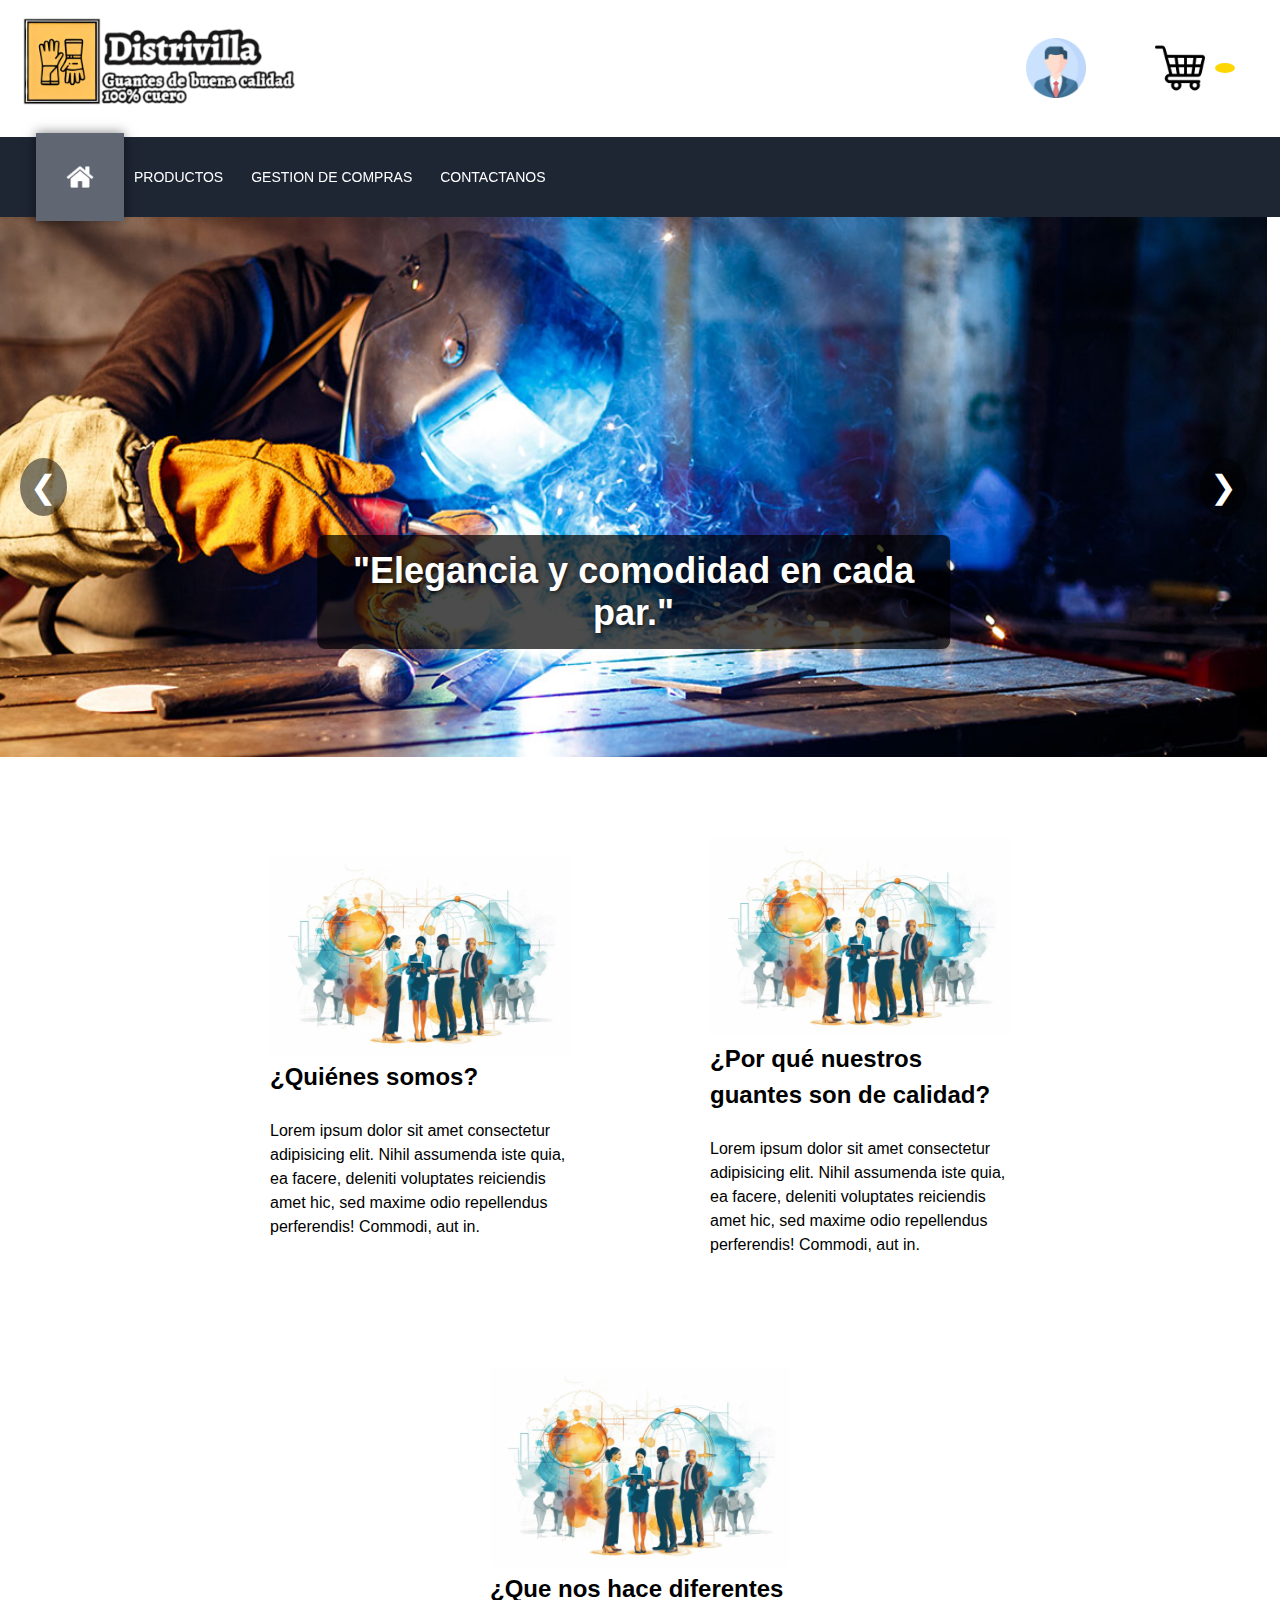
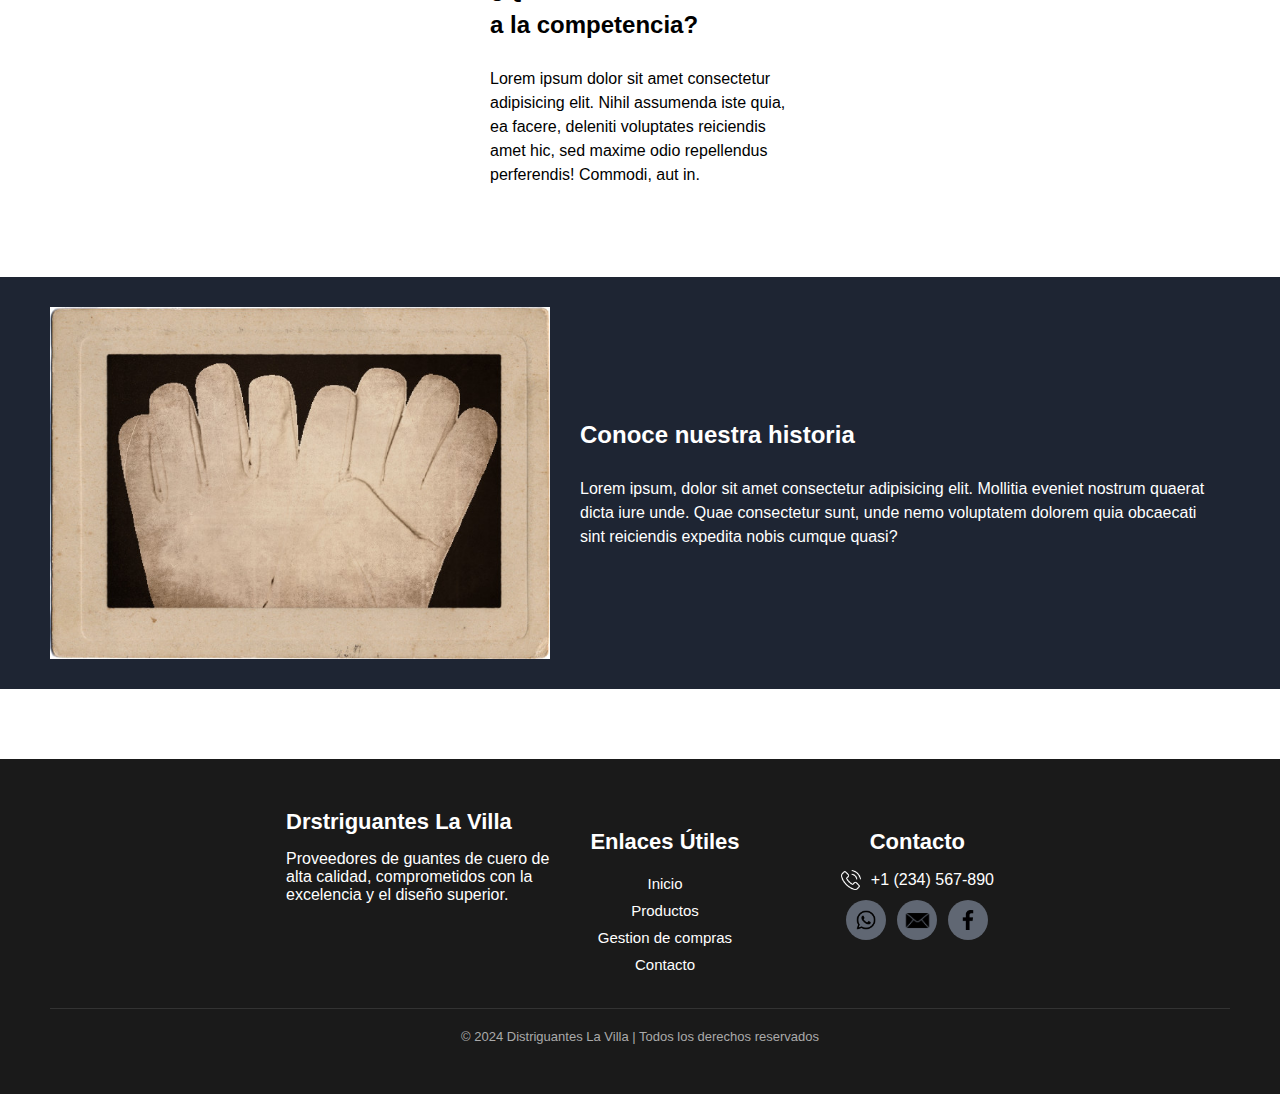
<file: index.html>
<!DOCTYPE html>
<html lang="en">
<head>
    <meta charset="UTF-8">
    <meta name="viewport" content="width=device-width, initial-scale=1.0">
    <title>Inicio</title>
    <link rel="stylesheet" href="./Css/estilos.css">
    <link rel="icon" href="./imagenes/icono.ico">
    <script src="./Jv/funciones.js"></script>
    
</head>
<body>

  <header>
            <div class="header_superiol">
                <a href="/index.html"><img src="./imagenes/pixelcut-export.png" id="logo" alt="logo"></a>

                <nav id="menu">
                    <ul>
                        <li><a href="#"><img src="./imagenes/perfil.png" id="log" alt="logo"></a>
                            <ul class="menu1">
                                <li class="icono"><a href="./login/login.html"><img src="./imagenes/usuario.png" id="perfil" alt="logo">Iniciar Sesión</a></li>
                            </ul>
                        </li>
                        <button class="carrito">
                            <a href="./index/carrito_contenido.html">
                                <img src="./imagenes/carrito-de-compras.png" id="logos" alt="Carrito de compras">
                            </a>
                            <span id="num_cart"></span>
                        </button>
                    </ul>
                </nav>

            </div>

            <div class="container_menu">

                <div class="menu">
                    <input type="checkbox" id="check">
                    <label for="check" class="mostrar-menu">&#8801</label>

                    </label>
                    <nav class="menu2">
                        <ul>

                            <li><a href="/index.html" id="select"></a></li>
                            <li><a href="./index/Productos.html">Productos</a></li>
                            <li><a href="#">Gestion de compras</a>
                                <ul>
                                    <li><a href="./index/historial_compras.html">Historial de compras</a></li>
                                    <li><a href="./index/historial_pedido.html">Solicitud de encargos</a></li>
                                </ul>

                            </li>
                            <li><a href="./index/contactanos.html">Contactanos</a></li>
                        </ul>

                    </nav>
                </div>
            </div>
        </header>
  


  
  <div class="carousel">
    <div class="carousel-inner">
        <div class="carousel-item active">
        <img src="./imagenes/soldador.jpg" alt="Guantes de cuero 3">
            <div class="carousel-text">
                <h2>"Elegancia y comodidad en cada par."</h2>
            </div>
        </div>
        <div class="carousel-item">
            <img src="./imagenes/mi.jpg" alt="Guantes de cuero 2">
            <div class="carousel-text">
                <h2>"Protección para tus manos, estilo para tu vida."</h2>
            </div>
        </div>
        <div class="carousel-item">
            <img src="./imagenes/m.avif" alt="Guantes de cuero 1">
            <div class="carousel-text">
                <h2>"Calidad que puedes sentir."</h2>
            </div>
        </div>
    </div>
    <button class="carousel-control prev" onclick="moveSlide(-1)">&#10094;</button>
    <button class="carousel-control next" onclick="moveSlide(1)">&#10095;</button>
</div>



<section class="contenido">

<div class="iformation">
    <img src="./imagenes/somos.avif" id="imag1">

    <div class="text0">
    <p>
        <h2>¿Quiénes somos?</h2> <br>
        Lorem ipsum dolor sit amet consectetur adipisicing elit. Nihil assumenda iste quia, 
    ea facere, deleniti voluptates reiciendis amet hic, sed maxime odio
    repellendus perferendis! Commodi, aut in.
   
</p>
</div>
</div>


<div class="iformation">
    
<img src="./imagenes/somos.avif" id="imag1">

    <div class="text1">
    <p>
    <h2>¿Por qué nuestros guantes son de calidad?</h2> <br>
    Lorem ipsum dolor sit amet consectetur adipisicing elit. Nihil assumenda iste quia, 
    ea facere, deleniti voluptates reiciendis amet hic, sed maxime odio
    repellendus perferendis! Commodi, aut in.
   
</p>
</div>
</div>



<div class="iformation">
<img src="./imagenes/somos.avif" id="imag1">

    <div class="text1">
    <p>
        <h2>¿Que nos hace diferentes <br>a la competencia?</h2> <br>
        Lorem ipsum dolor sit amet consectetur adipisicing elit. Nihil assumenda iste quia, 
    ea facere, deleniti voluptates reiciendis amet hic, sed maxime odio
    repellendus perferendis! Commodi, aut in.
   
</p>
</div>
</div>

</section>


<section class="historia">

    <div class="historia_con">

        <img src="./imagenes/historia.jpg" alt="">

        <div class="historia_text">
        <p>
            <h2>Conoce nuestra historia</h2> <br>
            
        Lorem ipsum, dolor sit amet consectetur adipisicing elit. Mollitia eveniet nostrum quaerat dicta
             iure unde. Quae consectetur sunt, unde nemo voluptatem dolorem quia obcaecati sint reiciendis expedita nobis cumque quasi?</p>

             </div>

    </div>


</section>



<footer class="footer">
    <div class="footer-content">
        <div class="footer-about">
            <h3>Drstriguantes La Villa</h3>
            <p>Proveedores de guantes de cuero de alta calidad, comprometidos con la excelencia y el diseño superior.</p>
        </div>
        
        <div class="footer-links">
            <h4>Enlaces Útiles</h4>
            <ul>
                <li><a href="./Index.php">Inicio</a></li>
                <li><a href="#quality">Productos</a></li>
                <li><a href="#difference">Gestion de compras</a></li>
                <li><a href="#contact">Contacto</a></li>
            </ul>
        </div>
        
        <div class="footer-contact">
            <h4>Contacto</h4>
            <div class="telefono"><img src="./imagenes/llamada-telefonica.png" width="20px" alt="imagen">

            <p> +1 (234) 567-890 </p>
        </div>
            
            <div class="socials">
                <a href="https://web.whatsapp.com/"><img src="./imagenes/whatsapp.png"  id="footer_img1" alt="imagen"></a>
                <a href="https://mail.google.com"><img src="./imagenes/correo.png" id="footer_img2" alt="imagen"></a>
                <a href="https://www.facebook.com/"><img src="./imagenes/simbolo-de-la-aplicacion-de-facebook.png" id="footer_img3" alt="imagen"></a>
            </div>
        </div>
    </div>
    
    <div class="footer-bottom">
        &copy; 2024 Distriguantes La Villa | Todos los derechos reservados
    </div>
</footer>

</body>
</html>
</file>
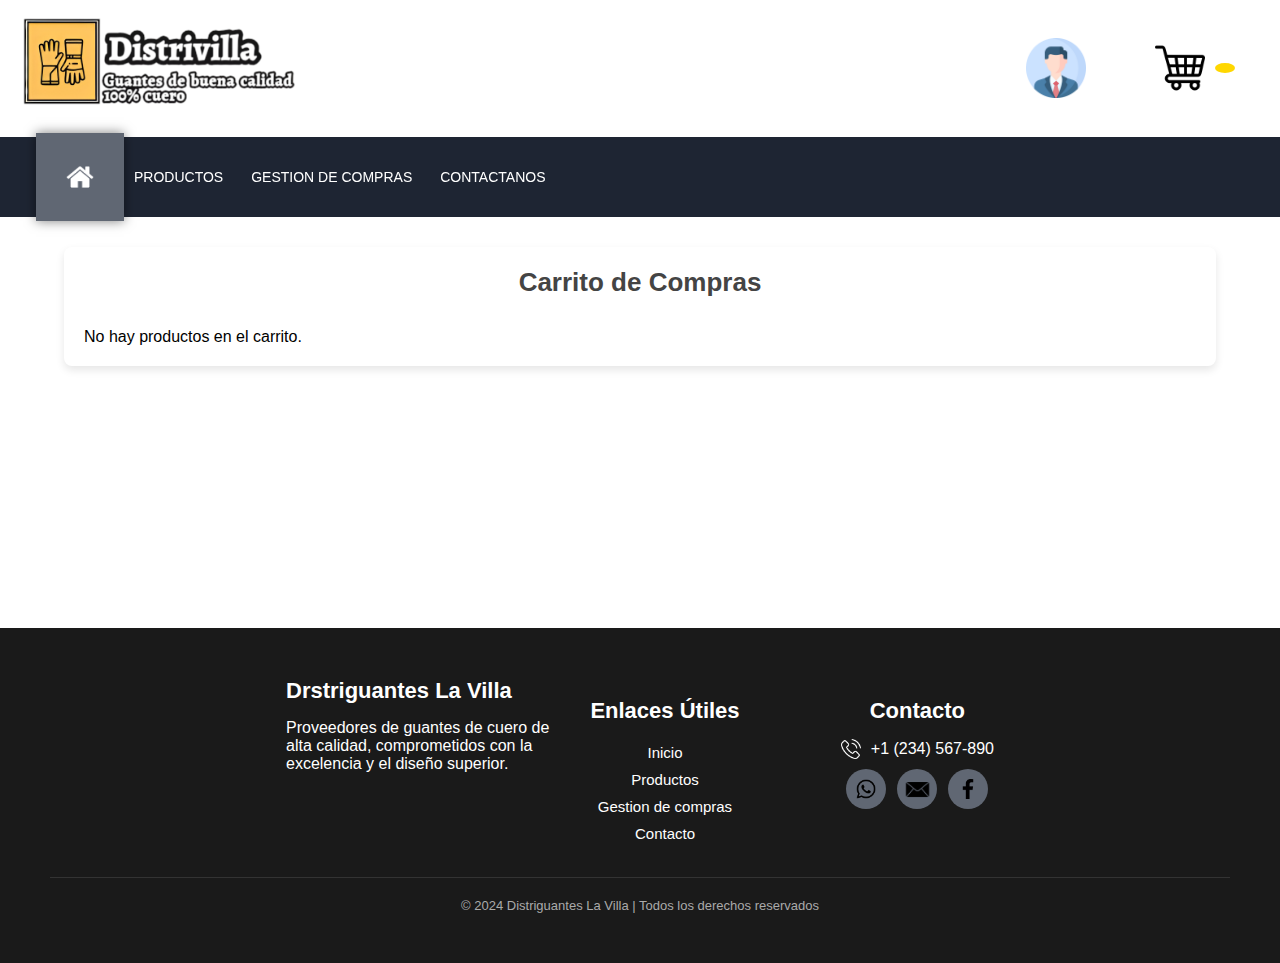
<file: index/carrito_contenido.html>
<!DOCTYPE html>
<html lang="es">
<head>
    <meta charset="UTF-8">
    <meta name="viewport" content="width=device-width, initial-scale=1.0">
    <title>Carrito de Compras</title>
    <link rel="stylesheet" href="../Css/estilos.css">
    <script src="../Jv/funciones.js"></script>
</head>
<body>
    <header>
        <div class="header_superiol">
            <a href="/index.html"><img src="../imagenes/pixelcut-export.png" id="logo" alt="logo"></a>

            <nav id="menu">
                <ul>
                    <li><a href="#"><img src="../imagenes/perfil.png" id="log" alt="logo"></a>
                        <ul class="menu1">
                            <li class="icono"><a href="../login/login.html"><img src="../imagenes/usuario.png" id="perfil" alt="logo">Iniciar Sesión</a></li>
                        </ul>
                    </li>
                    <button class="carrito">
                        <a href="./carrito_contenido.html">
                            <img src="../imagenes/carrito-de-compras.png" id="logos" alt="Carrito de compras">
                        </a>
                        <span id="num_cart"></span>
                    </button>
                </ul>
            </nav>

        </div>

        <div class="container_menu">

            <div class="menu">
                <input type="checkbox" id="check">
                <label for="check" class="mostrar-menu">&#8801</label>

                </label>
                <nav class="menu2">
                    <ul>

                        <li><a href="/index.html" id="select"></a></li>
                        <li><a href="../index/Productos.html">Productos</a></li>
                        <li><a href="#">Gestion de compras</a>
                            <ul>
                                <li><a href="../index/historial_compras.html">Historial de compras</a></li>
                                <li><a href="#">Solicitud de encargos</a></li>
                            </ul>

                        </li>
                        <li><a href="../index/contactanos.html">Contactanos</a></li>
                    </ul>

                </nav>
            </div>
        </div>
    </header>
    
    <div class="container0">
        <h1 class="cart-header">Carrito de Compras</h1>
        
            <p>No hay productos en el carrito.</p>
    
    </div>

    
    <br>
    <br>
    <br>
    <br>
    <br>
    <br>
    <br>
    <br>
    <br>

    <footer class="footer">
        <div class="footer-content">
            <div class="footer-about">
                <h3>Drstriguantes La Villa</h3>
                <p>Proveedores de guantes de cuero de alta calidad, comprometidos con la excelencia y el diseño superior.</p>
            </div>
            
            <div class="footer-links">
                <h4>Enlaces Útiles</h4>
                <ul>
                    <li><a href="./Index.php">Inicio</a></li>
                    <li><a href="#quality">Productos</a></li>
                    <li><a href="#difference">Gestion de compras</a></li>
                    <li><a href="#contact">Contacto</a></li>
                </ul>
            </div>
            
            <div class="footer-contact">
                <h4>Contacto</h4>
                <div class="telefono"><img src="../imagenes/llamada-telefonica.png" width="20px" alt="imagen">
    
                <p> +1 (234) 567-890 </p>
            </div>
                
                <div class="socials">
                    <a href="https://web.whatsapp.com/"><img src="../imagenes/whatsapp.png"  id="footer_img1" alt="imagen"></a>
                    <a href="https://mail.google.com"><img src="../imagenes/correo.png" id="footer_img2" alt="imagen"></a>
                    <a href="https://www.facebook.com/"><img src="../imagenes/simbolo-de-la-aplicacion-de-facebook.png" id="footer_img3" alt="imagen"></a>
                </div>
            </div>
        </div>
        
        <div class="footer-bottom">
            &copy; 2024 Distriguantes La Villa | Todos los derechos reservados
        </div>
    </footer>
</body>
</html>
</file>
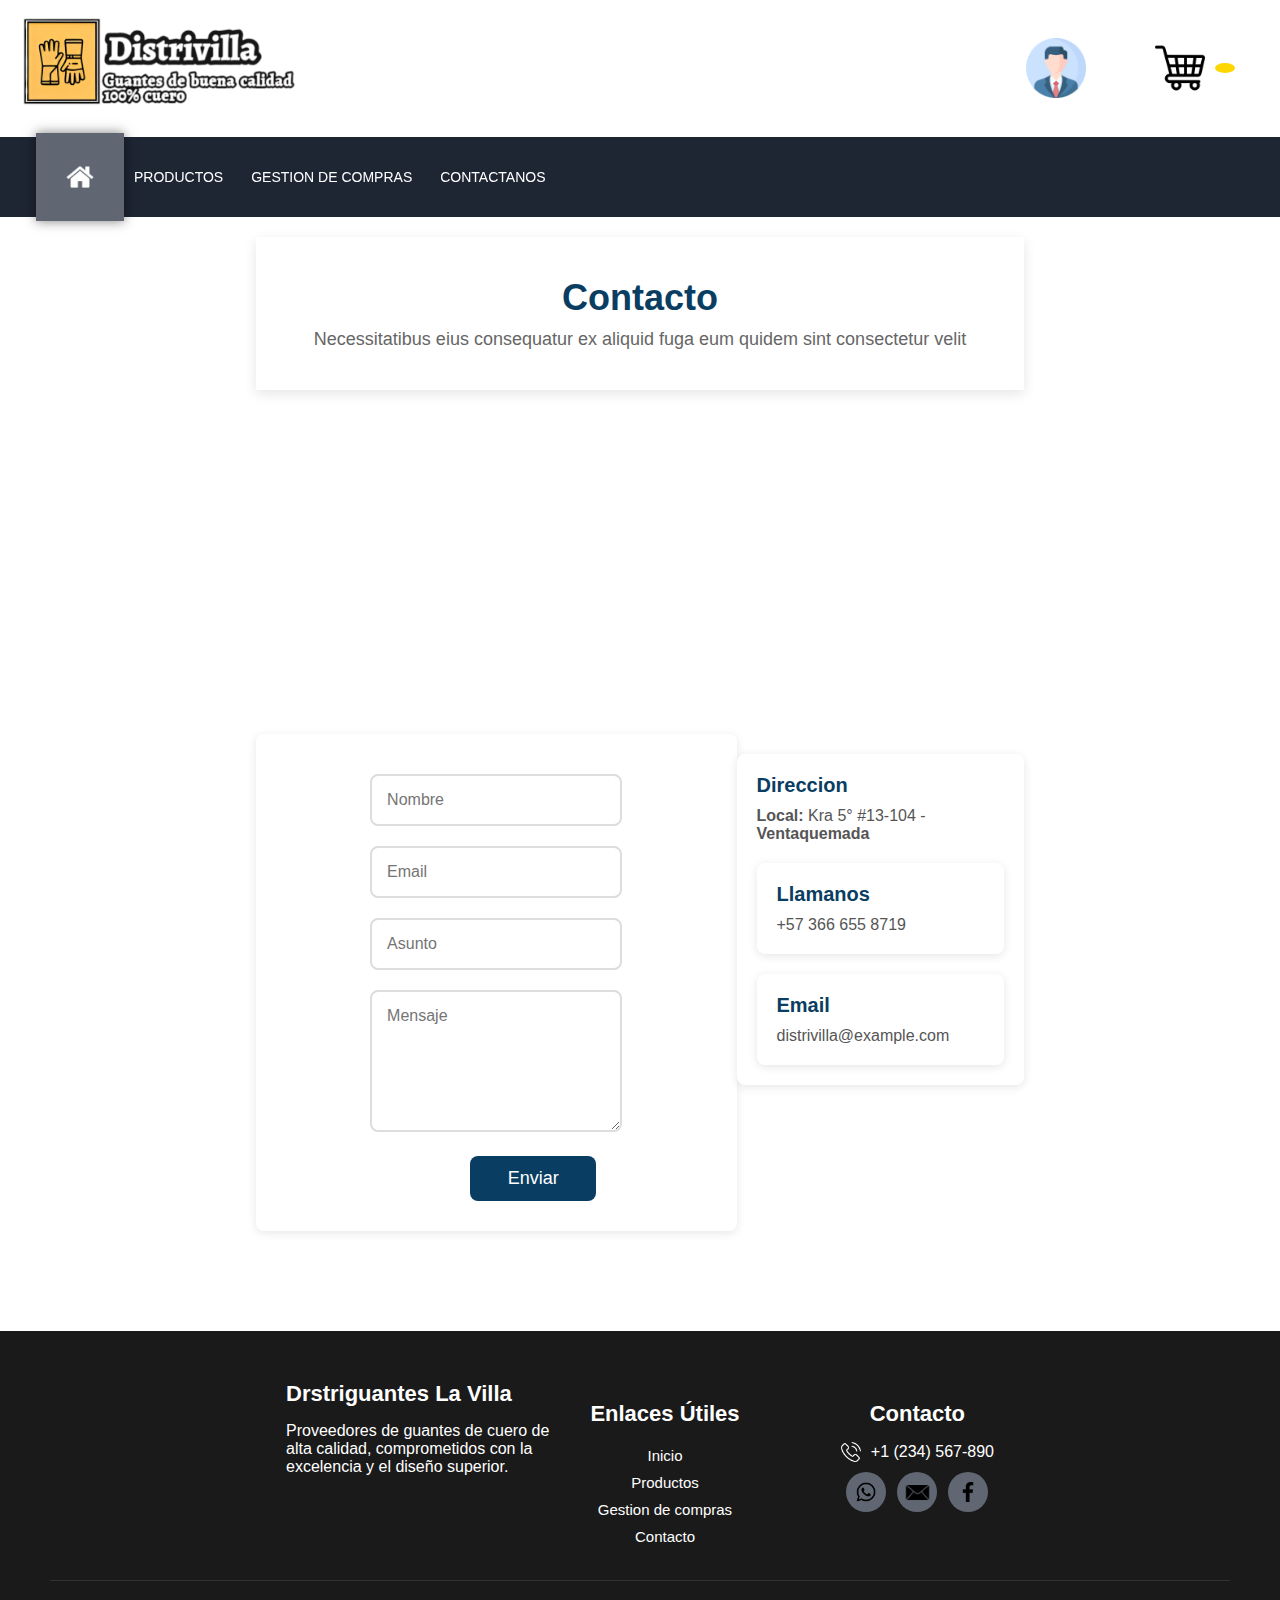
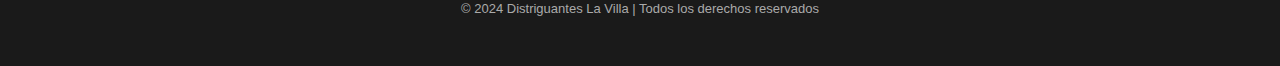
<file: index/contactanos.html>
<!DOCTYPE html>
<html lang="en">
<head>
    <meta charset="UTF-8">
    <meta name="viewport" content="width=device-width, initial-scale=1.0">
    <title>Document</title>
    <link rel="stylesheet" href="../Css/estilos.css">
    <script src="../Jv/funciones.js"></script>
</head>
<body>
  <header>
    <div class="header_superiol">
        <a href="/index.html"><img src="../imagenes/pixelcut-export.png" id="logo" alt="logo"></a>

        <nav id="menu">
            <ul>
                <li><a href="#"><img src="../imagenes/perfil.png" id="log" alt="logo"></a>
                    <ul class="menu1">
                        <li class="icono"><a href="../login/login.html"><img src="../imagenes/usuario.png" id="perfil" alt="logo">Iniciar Sesión</a></li>
                    </ul>
                </li>
                <button class="carrito">
                    <a href="./carrito_contenido.html">
                        <img src="../imagenes/carrito-de-compras.png" id="logos" alt="Carrito de compras">
                    </a>
                    <span id="num_cart"></span>
                </button>
            </ul>
        </nav>

    </div>

    <div class="container_menu">

        <div class="menu">
            <input type="checkbox" id="check">
            <label for="check" class="mostrar-menu">&#8801</label>

            </label>
            <nav class="menu2">
                <ul>

                    <li><a href="/index.html" id="select"></a></li>
                    <li><a href="../index/Productos.html">Productos</a></li>
                    <li><a href="#">Gestion de compras</a>
                        <ul>
                            <li><a href="../index/historial_compras.html">Historial de compras</a></li>
                            <li><a href="../index/historial_pedido.html">Solicitud de encargos</a></li>
                        </ul>

                    </li>
                    <li><a href="../index/contactanos.html">Contactanos</a></li>
                </ul>

            </nav>
        </div>
    </div>
</header>


<div class="contnido_contac">
<section id="contact" class="contact_section">

<!-- Section Title -->

<div class="contact_title">
  <h2>Contacto</h2>
  <p>Necessitatibus eius consequatur ex aliquid fuga eum quidem sint consectetur velit</p>
</div><!-- End Section Title -->

<div class="contac_mapa">

  <div class="mb-4">
    <iframe style="border:0; width: 100%; height: 270px;"
      src="https://www.google.com/maps/embed?pb=!1m14!1m8!1m3!1d48389.78314118045!2d-74.006138!3d40.710059!3m2!1i1024!2i768!4f13.1!3m3!1m2!1s0x89c25a22a3bda30d%3A0xb89d1fe6bc499443!2sDowntown%20Conference%20Center!5e0!3m2!1sen!2sus!4v1676961268712!5m2!1sen!2sus"
      frameborder="0" allowfullscreen="" loading="lazy" referrerpolicy="no-referrer-when-downgrade"></iframe>
  </div><!-- End Google Maps -->

  <div class="formulario">

  <div class="contac_contenido">
    <form action="#" method="post" class="contac_formulario">
      <div class="row gy-4">

        <div class="col-md-6">
          <input type="text" name="name" class="form-control" placeholder="Nombre" required="">
        </div>

        <div class="col-md-6 ">
          <input type="email" class="form-control" name="email" placeholder="Email" required="">
        </div>

        <div class="col-md-12">
          <input type="text" class="form-control" name="subject" placeholder="Asunto" required="">
        </div>

        <div class="col-md-12">
          <textarea class="form-control" name="message" rows="6" placeholder="Mensaje" required=""></textarea>
        </div>

        <button type="submit" class="boton_formulario">Enviar</button>

      </div>
    </form>
  </div><!-- End Formulario -->

  <div class="contac_direccion">
    <div class="contac_direccion_1">
      <div class="contac_direccion_2">
        <div>
          <h3>Direccion</h3>
          <p><span><b>Local: </b></span> Kra 5° #13-104 - <b>Ventaquemada</b></p>
        </div>
      </div><!-- End Info Item -->

      <div class="contac_inform">
        <div>
          <h3>Llamanos</h3>
          <p>+57 366 655 8719</p>
        </div>
      </div><!-- End Info Item -->

      <div class="contac_email">
        <div>
          <h3>Email</h3>
          <p>distrivilla@example.com</p>
        </div>
      </div><!-- End Info Item -->

    </div>
  </div><!-- End Info Contacto -->

</div>

</div>

</section>
</div>

<footer class="footer">
  <div class="footer-content">
      <div class="footer-about">
          <h3>Drstriguantes La Villa</h3>
          <p>Proveedores de guantes de cuero de alta calidad, comprometidos con la excelencia y el diseño superior.</p>
      </div>
      
      <div class="footer-links">
          <h4>Enlaces Útiles</h4>
          <ul>
              <li><a href="./Index.php">Inicio</a></li>
              <li><a href="#quality">Productos</a></li>
              <li><a href="#difference">Gestion de compras</a></li>
              <li><a href="#contact">Contacto</a></li>
          </ul>
      </div>
      
      <div class="footer-contact">
          <h4>Contacto</h4>
          <div class="telefono"><img src="../imagenes/llamada-telefonica.png" width="20px" alt="imagen">

          <p> +1 (234) 567-890 </p>
      </div>
          
          <div class="socials">
              <a href="https://web.whatsapp.com/"><img src="../imagenes/whatsapp.png"  id="footer_img1" alt="imagen"></a>
              <a href="https://mail.google.com"><img src="../imagenes/correo.png" id="footer_img2" alt="imagen"></a>
              <a href="https://www.facebook.com/"><img src="../imagenes/simbolo-de-la-aplicacion-de-facebook.png" id="footer_img3" alt="imagen"></a>
          </div>
      </div>
  </div>
  
  <div class="footer-bottom">
      &copy; 2024 Distriguantes La Villa | Todos los derechos reservados
  </div>
</footer>
</body>
</html>
</file>
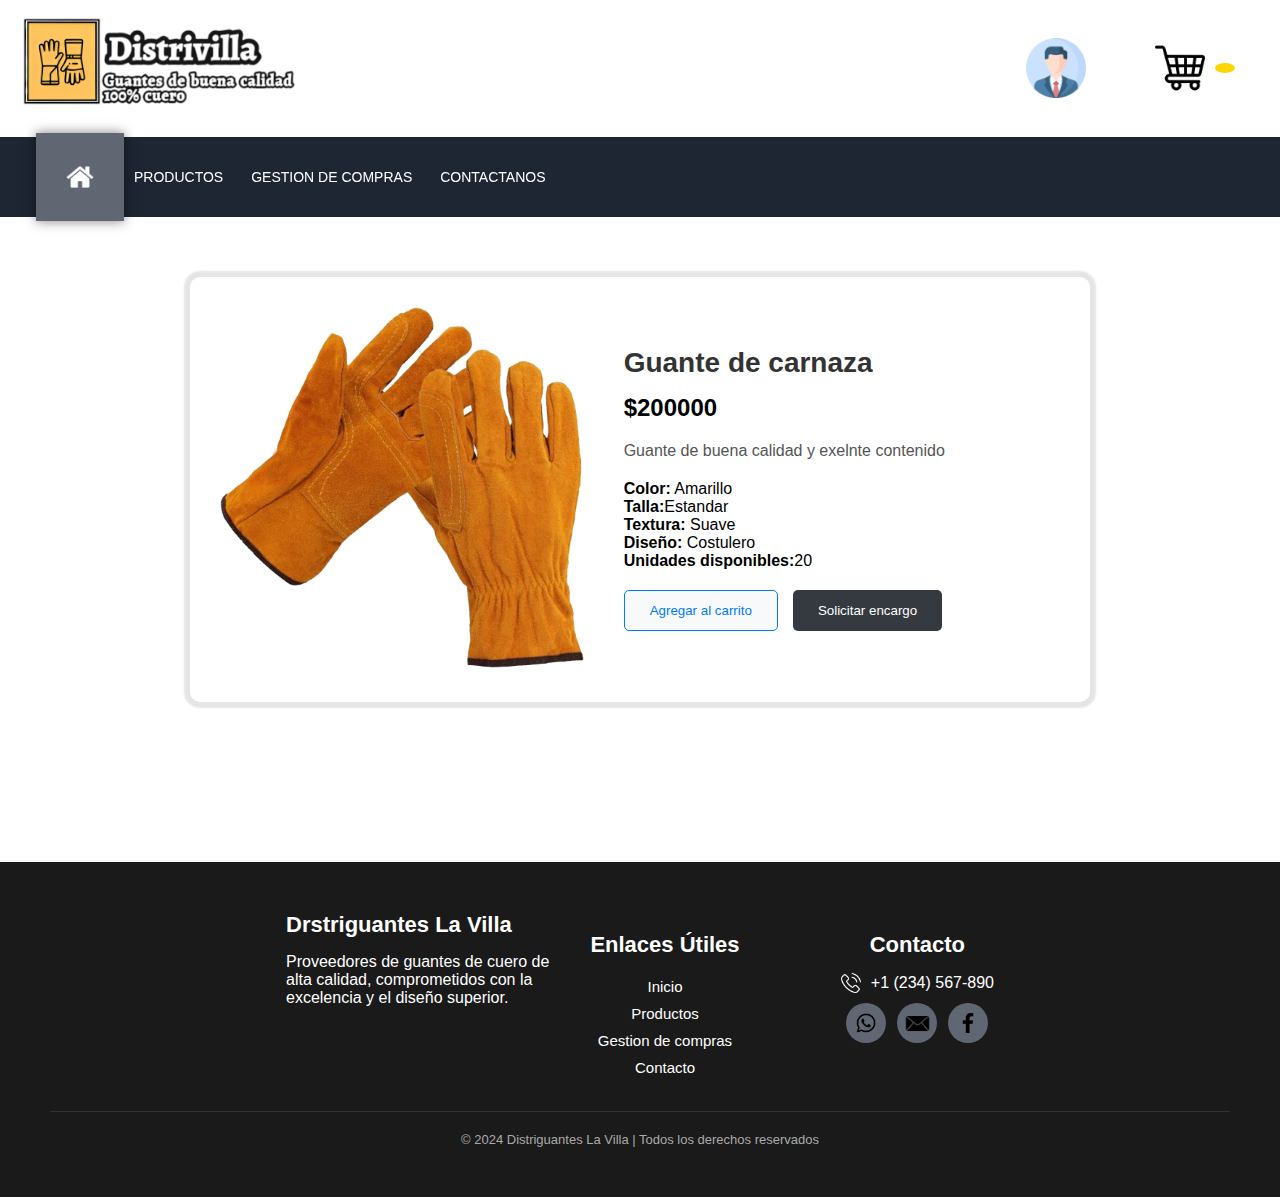
<file: index/Detalles.html>
<!DOCTYPE html>
<html lang="en">
<head>
    <meta charset="UTF-8">
    <meta name="viewport" content="width=device-width, initial-scale=1.0">
    <title>Detalles del Guante</title>
    <link rel="stylesheet" href="../Css/estilos.css">
    <script src="../Jv/funciones.js"></script>
</head>

<body>
    <header>
        <div class="header_superiol">
            <a href="/index.html"><img src="../imagenes/pixelcut-export.png" id="logo" alt="logo"></a>

            <nav id="menu">
                <ul>
                    <li><a href="#"><img src="../imagenes/perfil.png" id="log" alt="logo"></a>
                        <ul class="menu1">
                            <li class="icono"><a href="../login/login.html"><img src="../imagenes/usuario.png" id="perfil" alt="logo">Iniciar Sesión</a></li>
                        </ul>
                    </li>
                    <button class="carrito">
                        <a href="./carrito_contenido.html">
                            <img src="../imagenes/carrito-de-compras.png" id="logos" alt="Carrito de compras">
                        </a>
                        <span id="num_cart"></span>
                    </button>
                </ul>
            </nav>

        </div>

        <div class="container_menu">

            <div class="menu">
                <input type="checkbox" id="check">
                <label for="check" class="mostrar-menu">&#8801</label>

                </label>
                <nav class="menu2">
                    <ul>

                        <li><a href="/index.html" id="select"></a></li>
                        <li><a href="../index/Productos.html">Productos</a></li>
                        <li><a href="#">Gestion de compras</a>
                            <ul>
                                <li><a href="../index/historial_compras.html">Historial de compras</a></li>
                                <li><a href="../index/historial_pedido.html">Solicitud de encargos</a></li>
                            </ul>

                        </li>
                        <li><a href="../index/contactanos.html">Contactanos</a></li>
                    </ul>

                </nav>
            </div>
        </div>
    </header>


<div class="detalle">
    <div class="product-container">
        <div class="product-image">
            <img src="../img_productos/1.jpg" alt="Imagen del guante">
        </div>
        <div class="product-details">
            <h1 class="product-title">Guante de carnaza</h1>
            <p class="product-price">$200000</p>
            <p class="product-description">Guante de buena calidad y exelnte contenido</p>
            <p><strong>Color:</strong> Amarillo</p>
            <p><strong>Talla:</strong>Estandar</p>
            <p><strong>Textura:</strong> Suave</p>
            <p><strong>Diseño:</strong> Costulero</p>
            <p><strong>Unidades disponibles:</strong>20</p>
            <div class="buttons">
                <button class="btn btn-secondary" >Agregar al carrito</button>
                <button class="btn btn-terciary">Solicitar encargo</button>
            </div>
        </div>
    </div>
</div>
<footer class="footer">
    <div class="footer-content">
        <div class="footer-about">
            <h3>Drstriguantes La Villa</h3>
            <p>Proveedores de guantes de cuero de alta calidad, comprometidos con la excelencia y el diseño superior.</p>
        </div>
        
        <div class="footer-links">
            <h4>Enlaces Útiles</h4>
            <ul>
                <li><a href="./Index.php">Inicio</a></li>
                <li><a href="#quality">Productos</a></li>
                <li><a href="#difference">Gestion de compras</a></li>
                <li><a href="#contact">Contacto</a></li>
            </ul>
        </div>
        
        <div class="footer-contact">
            <h4>Contacto</h4>
            <div class="telefono"><img src="../imagenes/llamada-telefonica.png" width="20px" alt="imagen">

            <p> +1 (234) 567-890 </p>
        </div>
            
            <div class="socials">
                <a href="https://web.whatsapp.com/"><img src="../imagenes/whatsapp.png"  id="footer_img1" alt="imagen"></a>
                <a href="https://mail.google.com"><img src="../imagenes/correo.png" id="footer_img2" alt="imagen"></a>
                <a href="https://www.facebook.com/"><img src="../imagenes/simbolo-de-la-aplicacion-de-facebook.png" id="footer_img3" alt="imagen"></a>
            </div>
        </div>
    </div>
    
    <div class="footer-bottom">
        &copy; 2024 Distriguantes La Villa | Todos los derechos reservados
    </div>
</footer>
</body>
</html>
</file>
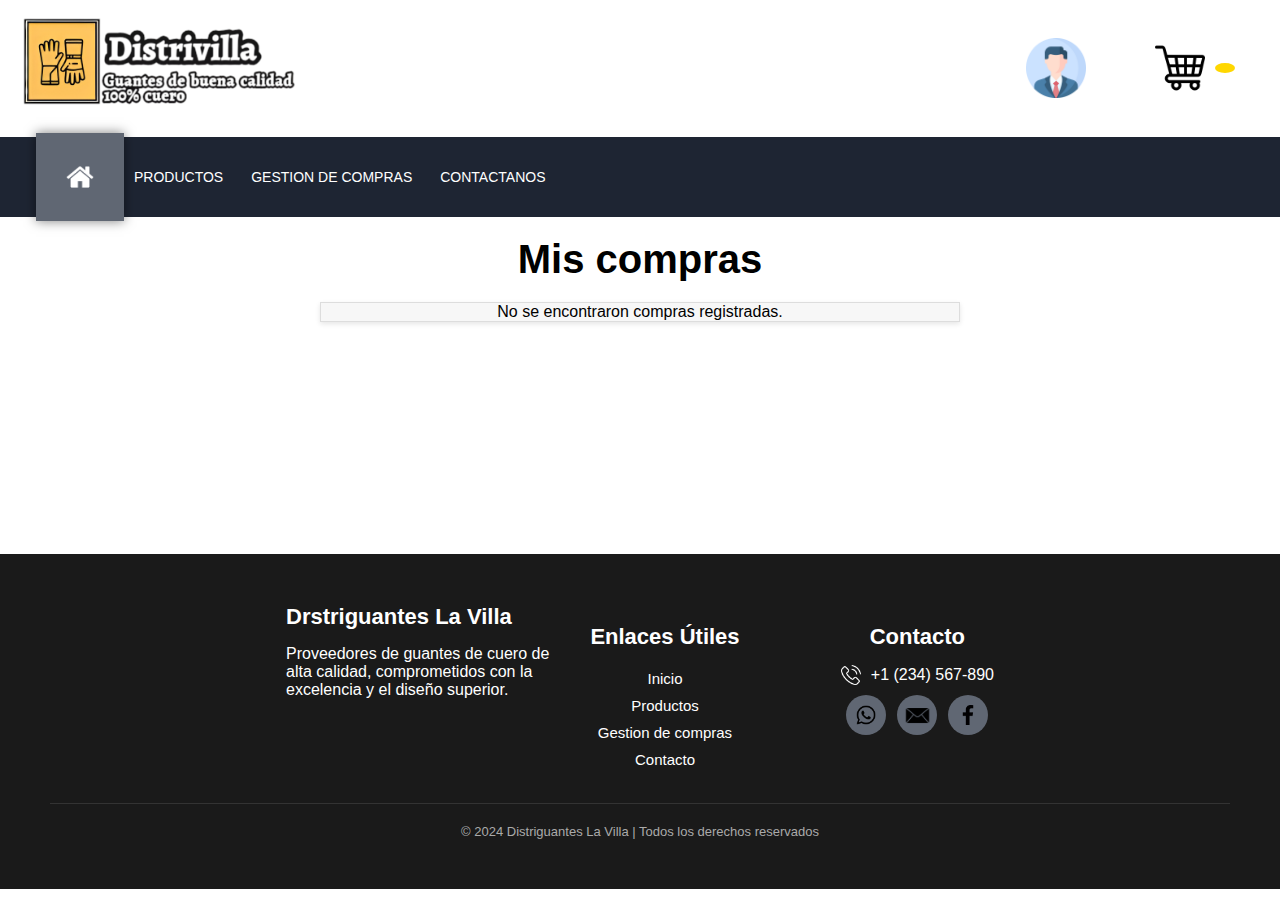
<file: index/historial_compras.html>
<!DOCTYPE html>
<html lang="en">
<head>
    <meta charset="UTF-8">
    <meta name="viewport" content="width=device-width, initial-scale=1.0">
    <link rel="stylesheet" href="../Css/estilos.css">
    <link rel="icon" href="../imagenes/icono.ico">
    <script src="../Jv/funciones.js"></script>
    <title>Mis Compras</title>
    
</head>
<body>
    <header>
        <div class="header_superiol">
            <a href="/index.html"><img src="../imagenes/pixelcut-export.png" id="logo" alt="logo"></a>

            <nav id="menu">
                <ul>
                    <li><a href="#"><img src="../imagenes/perfil.png" id="log" alt="logo"></a>
                        <ul class="menu1">
                            <li class="icono"><a href="../login/login.html"><img src="../imagenes/usuario.png" id="perfil" alt="logo">Iniciar Sesión</a></li>
                        </ul>
                    </li>
                    <button class="carrito">
                        <a href="./carrito_contenido.html">
                            <img src="../imagenes/carrito-de-compras.png" id="logos" alt="Carrito de compras">
                        </a>
                        <span id="num_cart"></span>
                    </button>
                </ul>
            </nav>

        </div>

        <div class="container_menu">

            <div class="menu">
                <input type="checkbox" id="check">
                <label for="check" class="mostrar-menu">&#8801</label>

                </label>
                <nav class="menu2">
                    <ul>

                        <li><a href="/index.html" id="select"></a></li>
                        <li><a href="../index/Productos.html">Productos</a></li>
                        <li><a href="#">Gestion de compras</a>
                            <ul>
                                <li><a href="../index/historial_compras.html">Historial de compras</a></li>
                                <li><a href="../index/historial_pedido.html">Solicitud de encargos</a></li>
                            </ul>

                        </li>
                        <li><a href="../index/contactanos.html">Contactanos</a></li>
                    </ul>

                </nav>
            </div>
        </div>
    </header>

    <h4>Mis compras</h4>
    <div class="con_nada">
        <p class="nada" >No se encontraron compras registradas.</p>
        </div>

        <br>
        <br>
        <br>
        <br>
        <br>
        <br>
        <br>
        <br>
        <br>

<footer class="footer">
    <div class="footer-content">
        <div class="footer-about">
            <h3>Drstriguantes La Villa</h3>
            <p>Proveedores de guantes de cuero de alta calidad, comprometidos con la excelencia y el diseño superior.</p>
        </div>
        
        <div class="footer-links">
            <h4>Enlaces Útiles</h4>
            <ul>
                <li><a href="./Index.php">Inicio</a></li>
                <li><a href="#quality">Productos</a></li>
                <li><a href="#difference">Gestion de compras</a></li>
                <li><a href="#contact">Contacto</a></li>
            </ul>
        </div>
        
        <div class="footer-contact">
            <h4>Contacto</h4>
            <div class="telefono"><img src="../imagenes/llamada-telefonica.png" width="20px" alt="imagen">

            <p> +1 (234) 567-890 </p>
        </div>
            
            <div class="socials">
                <a href="https://web.whatsapp.com/"><img src="../imagenes/whatsapp.png"  id="footer_img1" alt="imagen"></a>
                <a href="https://mail.google.com"><img src="../imagenes/correo.png" id="footer_img2" alt="imagen"></a>
                <a href="https://www.facebook.com/"><img src="../imagenes/simbolo-de-la-aplicacion-de-facebook.png" id="footer_img3" alt="imagen"></a>
            </div>
        </div>
    </div>
    
    <div class="footer-bottom">
        &copy; 2024 Distriguantes La Villa | Todos los derechos reservados
    </div>
</footer>
</body>
</html>
</file>
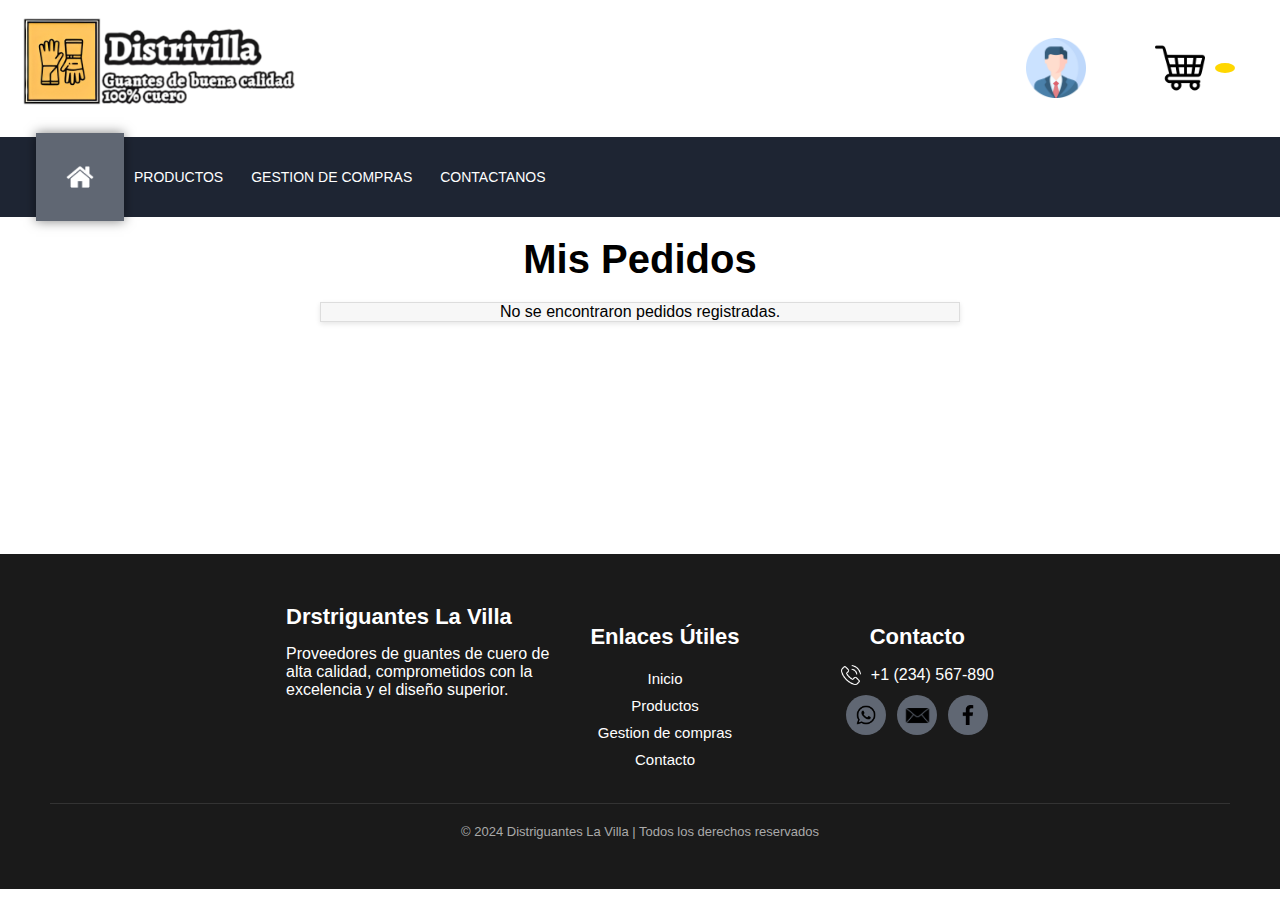
<file: index/historial_pedido.html>
<!DOCTYPE html>
<html lang="en">
<head>
    <meta charset="UTF-8">
    <meta name="viewport" content="width=device-width, initial-scale=1.0">
    <link rel="stylesheet" href="../Css/estilos.css">
    <link rel="icon" href="../imagenes/icono.ico">
    <script src="../Jv/funciones.js"></script>
    <title>Mis Compras</title>
    
</head>
<body>
    <header>
        <div class="header_superiol">
            <a href="/index.html"><img src="../imagenes/pixelcut-export.png" id="logo" alt="logo"></a>

            <nav id="menu">
                <ul>
                    <li><a href="#"><img src="../imagenes/perfil.png" id="log" alt="logo"></a>
                        <ul class="menu1">
                            <li class="icono"><a href="../login/login.html"><img src="../imagenes/usuario.png" id="perfil" alt="logo">Iniciar Sesión</a></li>
                        </ul>
                    </li>
                    <button class="carrito">
                        <a href="./carrito_contenido.html">
                            <img src="../imagenes/carrito-de-compras.png" id="logos" alt="Carrito de compras">
                        </a>
                        <span id="num_cart"></span>
                    </button>
                </ul>
            </nav>

        </div>

        <div class="container_menu">

            <div class="menu">
                <input type="checkbox" id="check">
                <label for="check" class="mostrar-menu">&#8801</label>

                </label>
                <nav class="menu2">
                    <ul>

                        <li><a href="/index.html" id="select"></a></li>
                        <li><a href="../index/Productos.html">Productos</a></li>
                        <li><a href="#">Gestion de compras</a>
                            <ul>
                                <li><a href="../index/historial_compras.html">Historial de compras</a></li>
                                <li><a href="../index/historial_pedido.html">Solicitud de encargos</a></li>
                            </ul>

                        </li>
                        <li><a href="../index/contactanos.html">Contactanos</a></li>
                    </ul>

                </nav>
            </div>
        </div>
    </header>

    <h4>Mis Pedidos</h4>
    <div class="con_nada">
        <p class="nada" >No se encontraron pedidos registradas.</p>
        </div>

        <br>
        <br>
        <br>
        <br>
        <br>
        <br>
        <br>
        <br>
        <br>

<footer class="footer">
    <div class="footer-content">
        <div class="footer-about">
            <h3>Drstriguantes La Villa</h3>
            <p>Proveedores de guantes de cuero de alta calidad, comprometidos con la excelencia y el diseño superior.</p>
        </div>
        
        <div class="footer-links">
            <h4>Enlaces Útiles</h4>
            <ul>
                <li><a href="./Index.php">Inicio</a></li>
                <li><a href="#quality">Productos</a></li>
                <li><a href="#difference">Gestion de compras</a></li>
                <li><a href="#contact">Contacto</a></li>
            </ul>
        </div>
        
        <div class="footer-contact">
            <h4>Contacto</h4>
            <div class="telefono"><img src="../imagenes/llamada-telefonica.png" width="20px" alt="imagen">

            <p> +1 (234) 567-890 </p>
        </div>
            
            <div class="socials">
                <a href="https://web.whatsapp.com/"><img src="../imagenes/whatsapp.png"  id="footer_img1" alt="imagen"></a>
                <a href="https://mail.google.com"><img src="../imagenes/correo.png" id="footer_img2" alt="imagen"></a>
                <a href="https://www.facebook.com/"><img src="../imagenes/simbolo-de-la-aplicacion-de-facebook.png" id="footer_img3" alt="imagen"></a>
            </div>
        </div>
    </div>
    
    <div class="footer-bottom">
        &copy; 2024 Distriguantes La Villa | Todos los derechos reservados
    </div>
</footer>
</body>
</html>
</file>
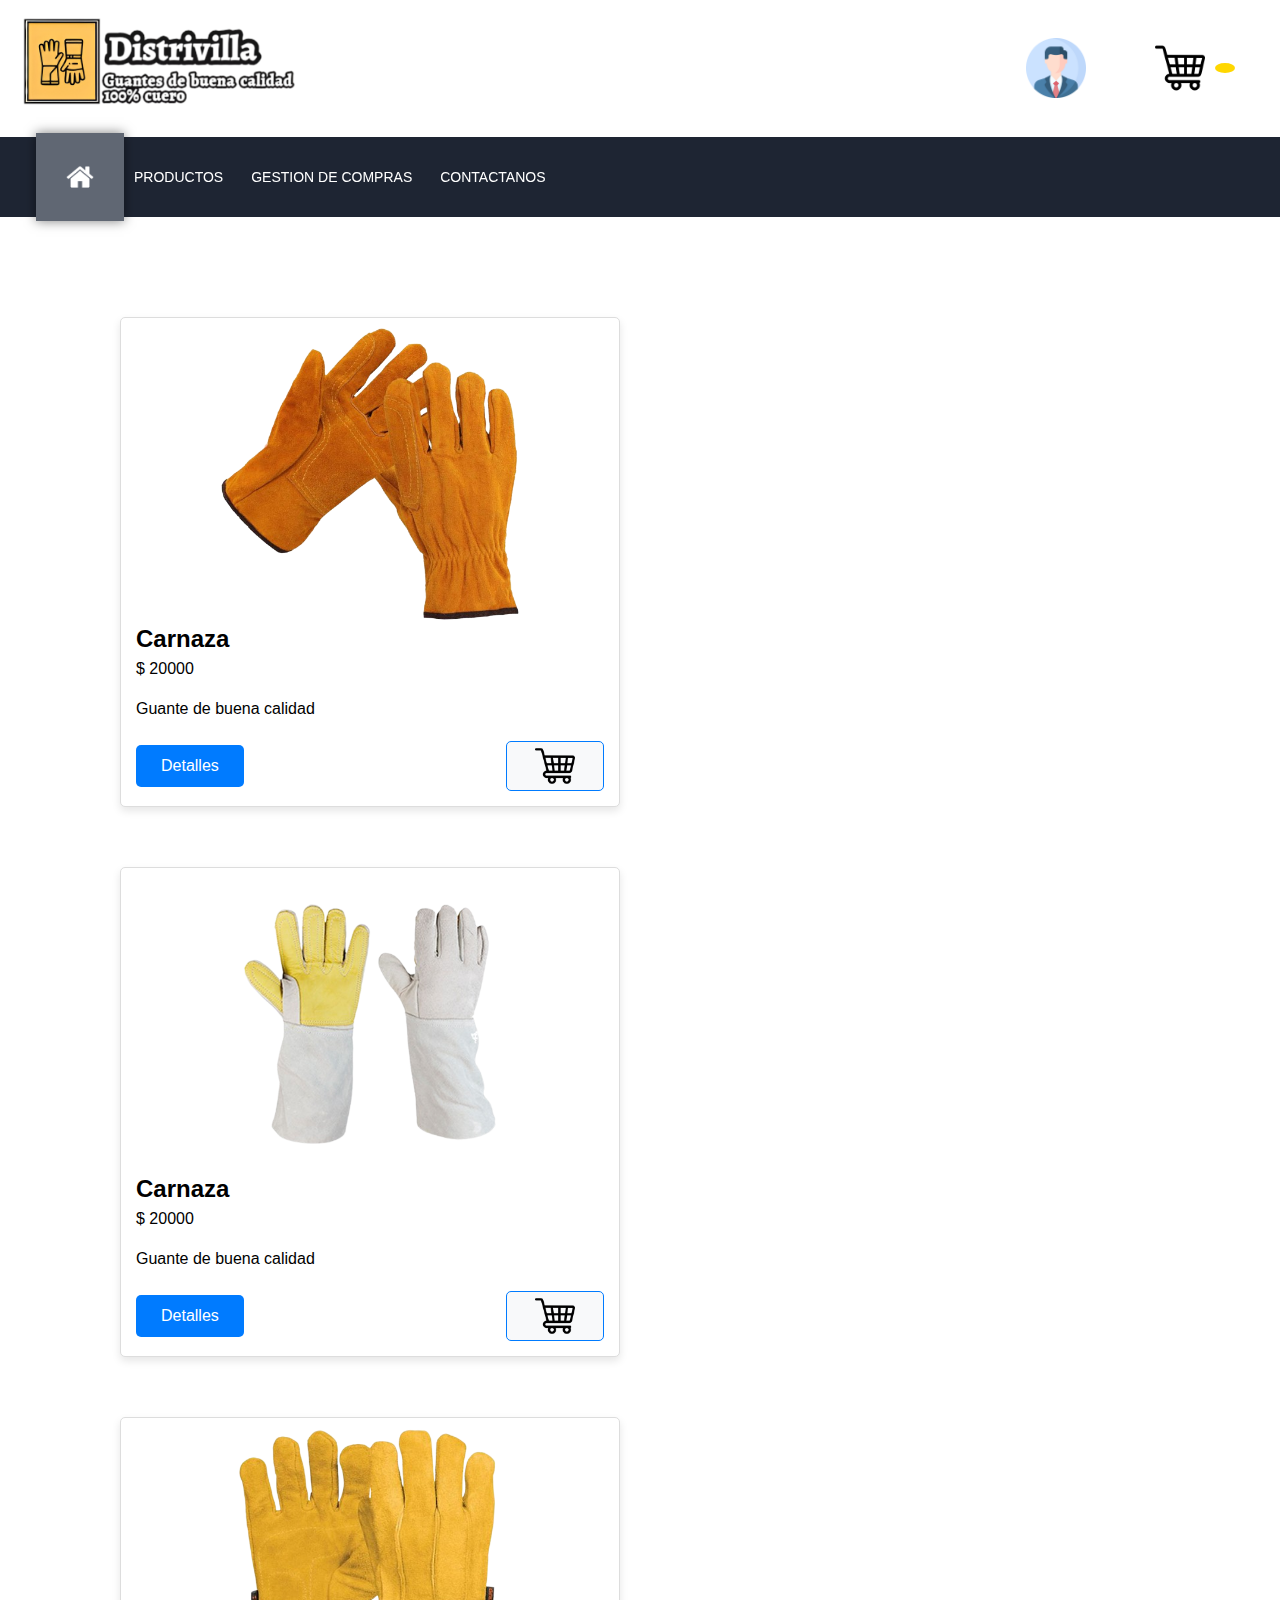
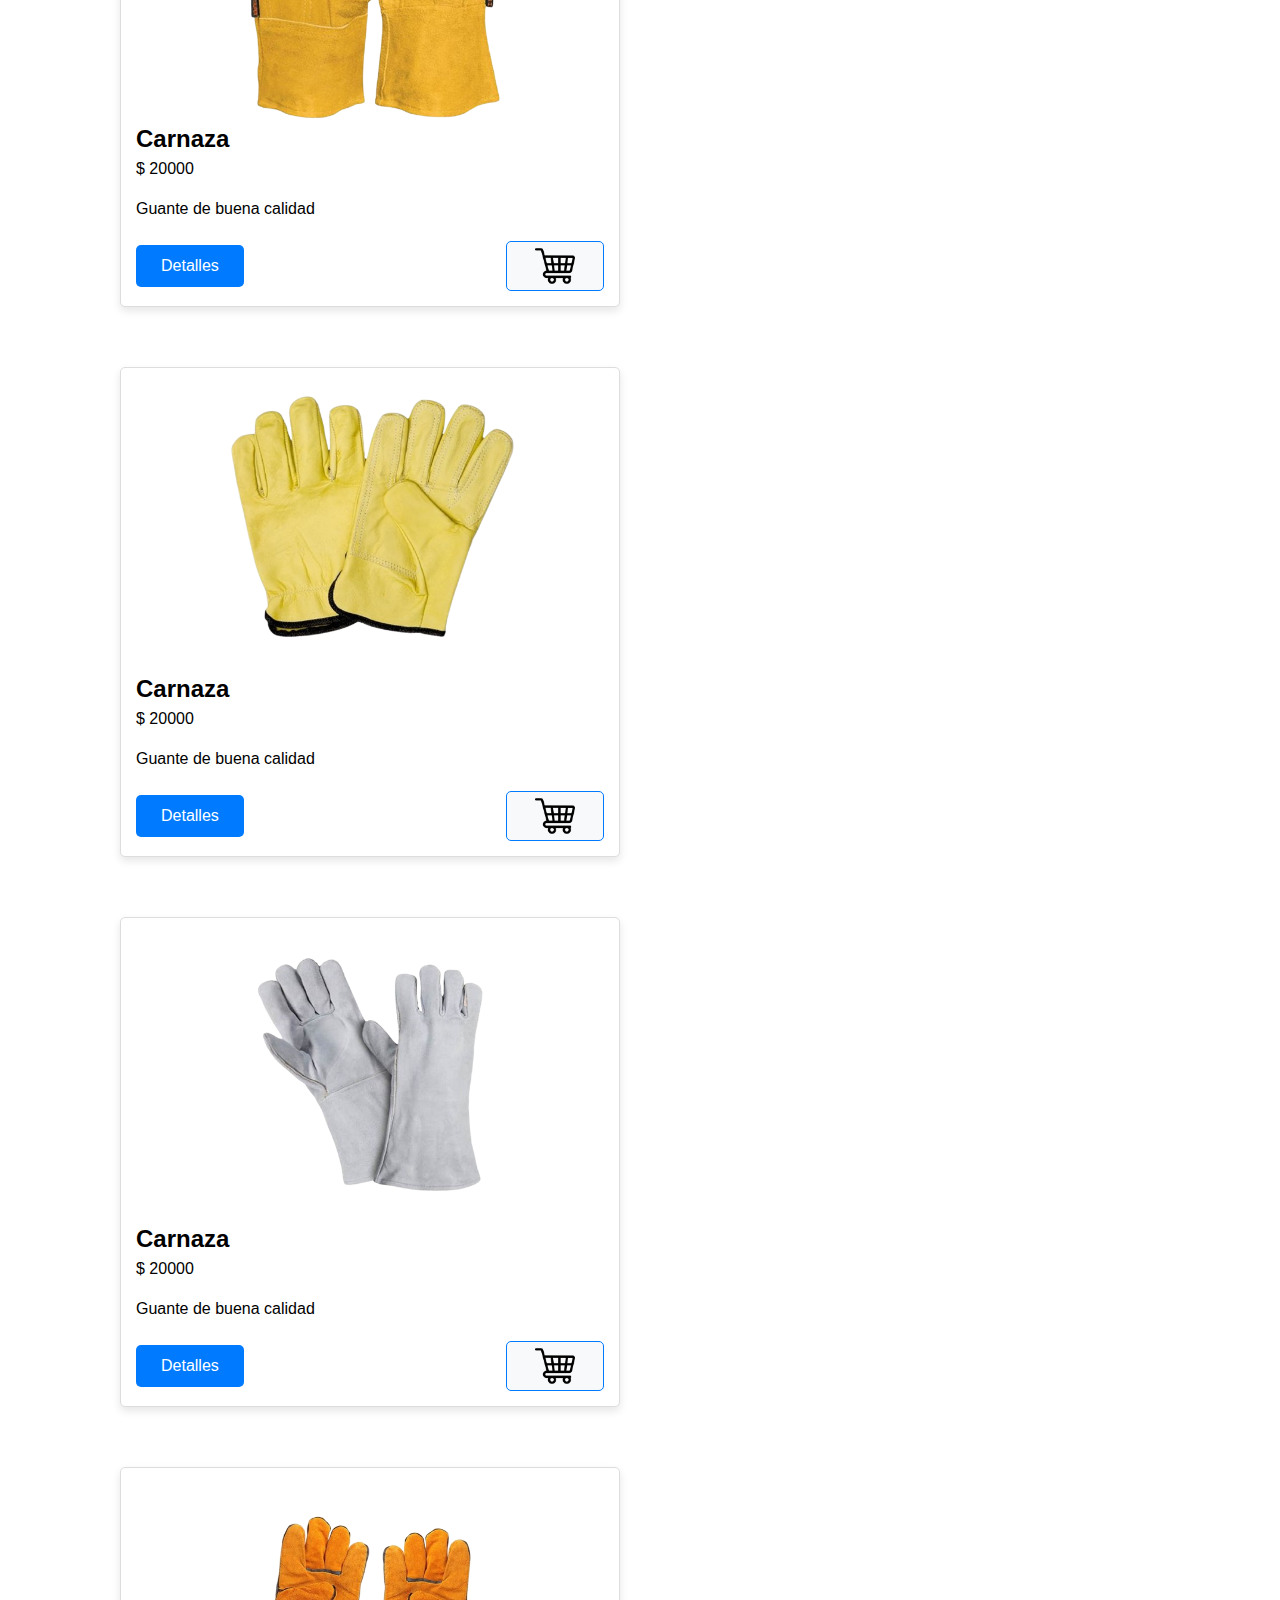
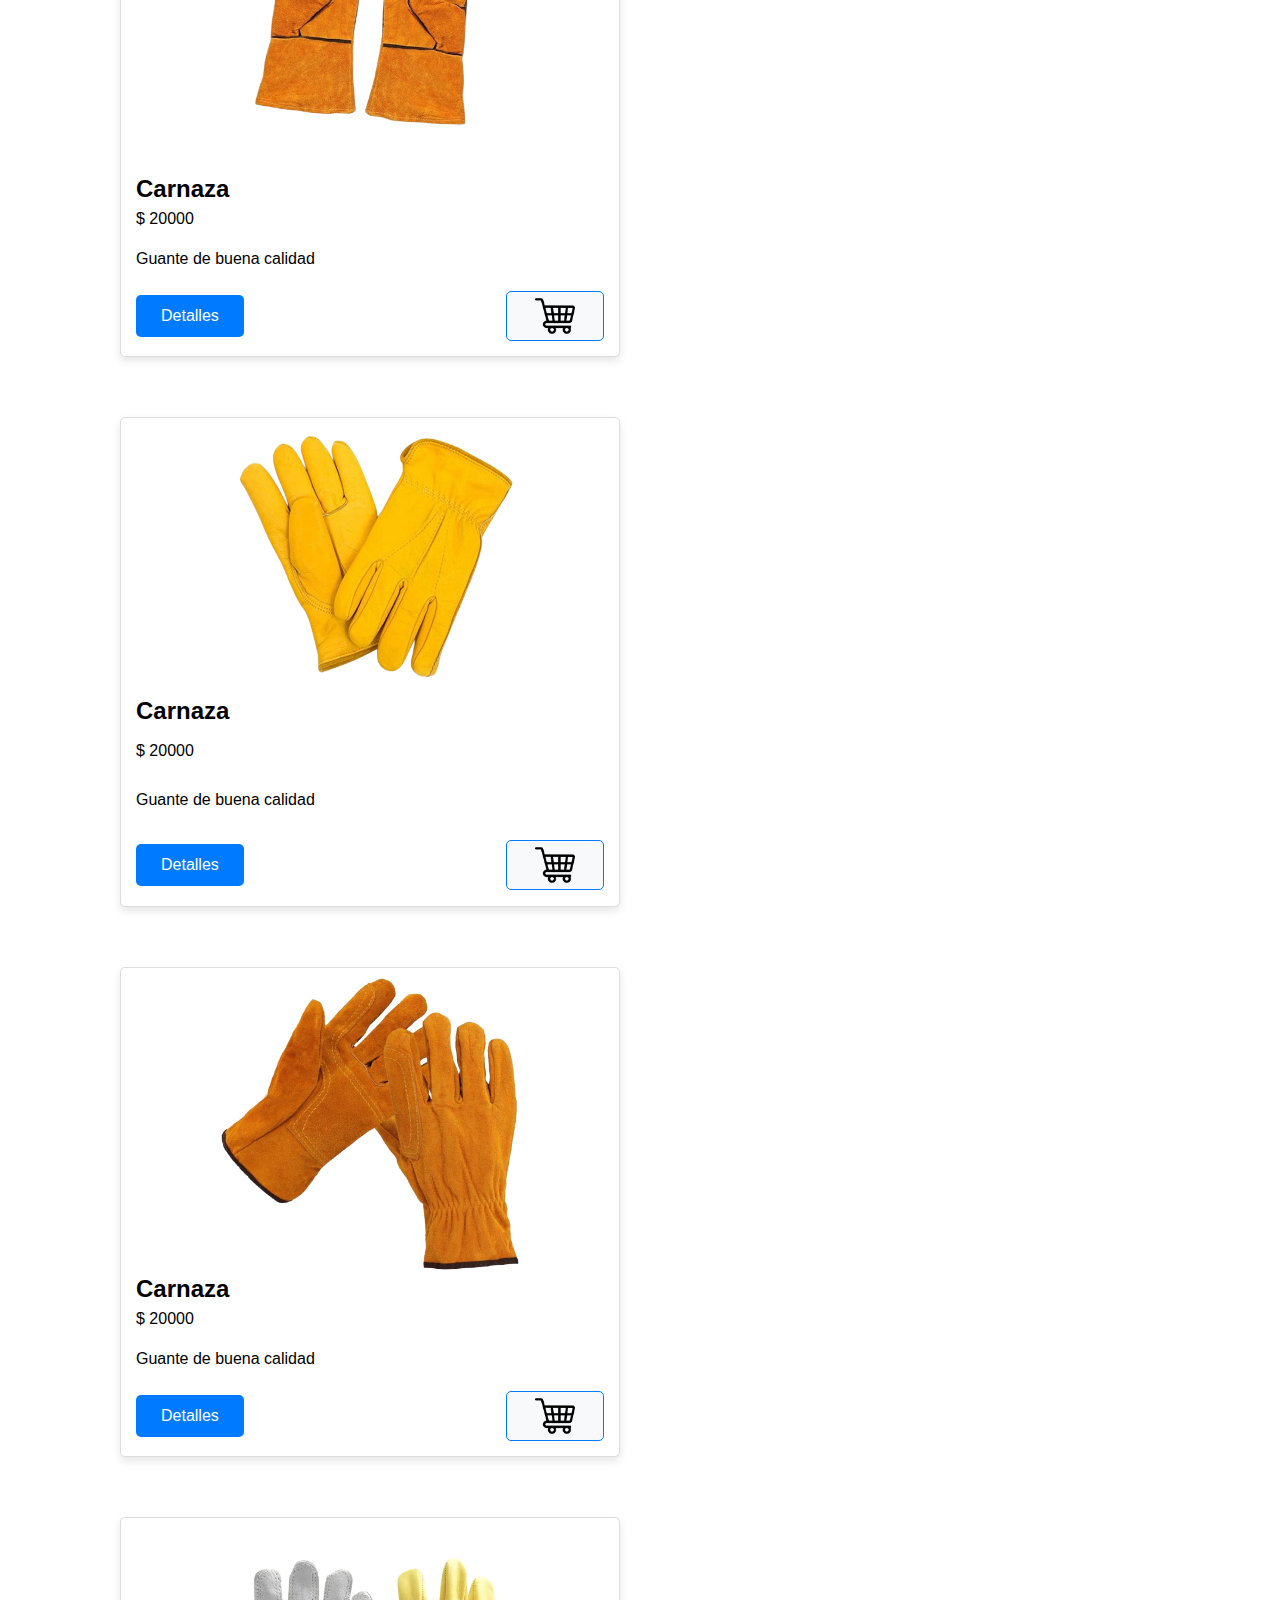
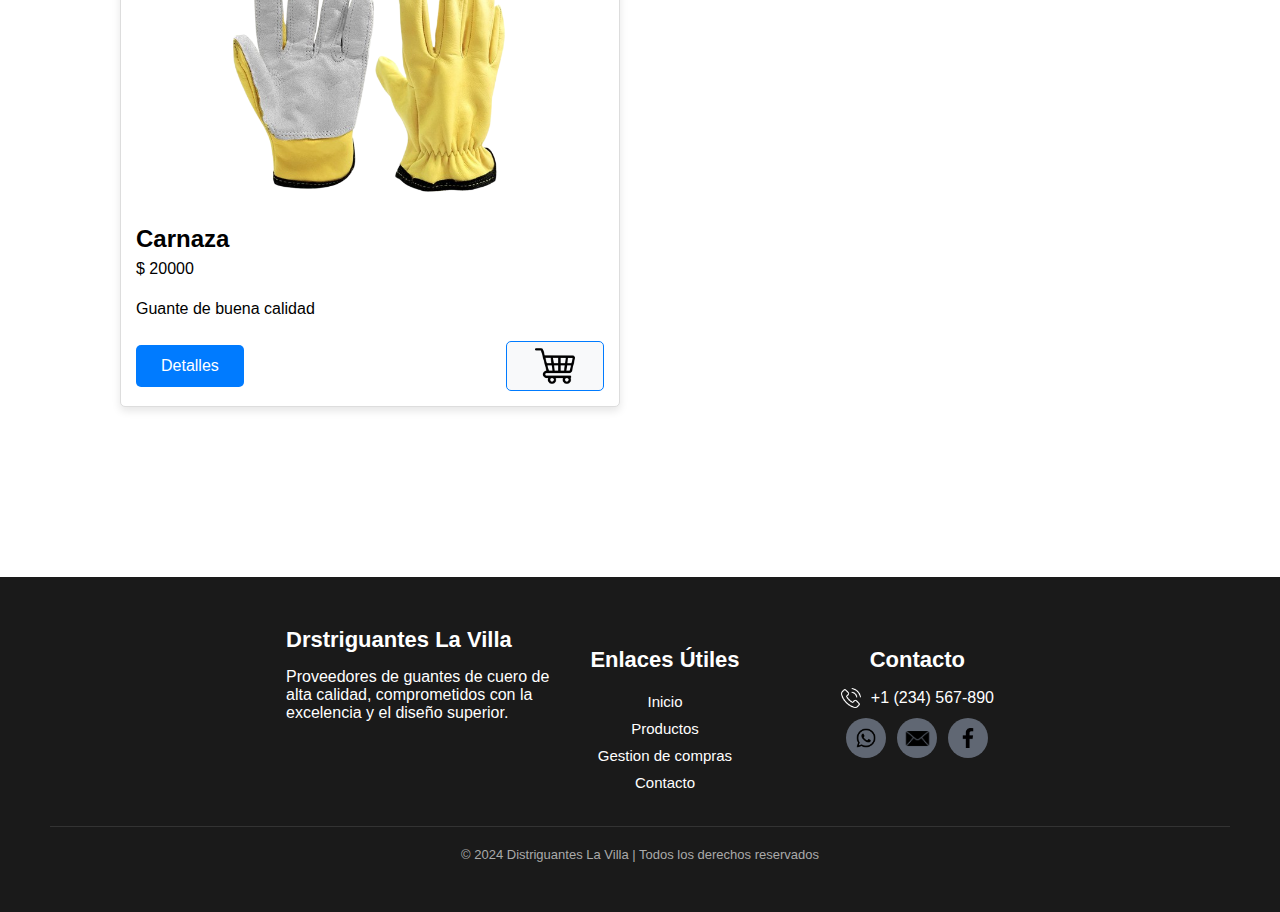
<file: index/Productos.html>
<!DOCTYPE html>
<html lang="en">
<head>
    <meta charset="UTF-8">
    <meta name="viewport" content="width=device-width, initial-scale=1.0">
    <title>Tienda Online</title>
    <link rel="stylesheet" href="../Css/estilos.css">
    <script src="../Jv/funciones.js"></script>
    <link rel="icon" href="../imagenes/icono.ico">
</head>

<body>

    <header>
        <div class="header_superiol">
            <a href="/index.html"><img src="../imagenes/pixelcut-export.png" id="logo" alt="logo"></a>

            <nav id="menu">
                <ul>
                    <li><a href="#"><img src="../imagenes/perfil.png" id="log" alt="logo"></a>
                        <ul class="menu1">
                            <li class="icono"><a href="../login/login.html"><img src="../imagenes/usuario.png" id="perfil" alt="logo">Iniciar Sesión</a></li>
                        </ul>
                    </li>
                    <button class="carrito">
                        <a href="./carrito_contenido.html">
                            <img src="../imagenes/carrito-de-compras.png" id="logos" alt="Carrito de compras">
                        </a>
                        <span id="num_cart"></span>
                    </button>
                </ul>
            </nav>

        </div>

        <div class="container_menu">

            <div class="menu">
                <input type="checkbox" id="check">
                <label for="check" class="mostrar-menu">&#8801</label>

                </label>
                <nav class="menu2">
                    <ul>

                        <li><a href="/index.html" id="select"></a></li>
                        <li><a href="../index/Productos.html">Productos</a></li>
                        <li><a href="#">Gestion de compras</a>
                            <ul>
                                <li><a href="../index/historial_compras.html">Historial de compras</a></li>
                                <li><a href="#">Solicitud de encargos</a></li>
                            </ul>

                        </li>
                        <li><a href="../index/contactanos.html">Contactanos</a></li>
                    </ul>

                </nav>
            </div>
        </div>
    </header>


<section class="body1">
    
    <div class="container">
       
            <div class="card">
                <div class="card-thumbnail">
                    
                    <img src="../img_productos/1.jpg" alt="Imagen del guante">
                </div>
                <div class="card-body">
                    <h2 class="card-titulo">Carnaza</h2>
                    <p class="card-text">$ 20000</p>
                    <p class="card-text">Guante de buena calidad</p>
                    <div class="card-footer">
                        <!-- Botón de detalles -->
                        <a class="boton_producto"  href="../index/Detalles.html">
                                Detalles
                            </a>
                     
                        <!-- Botón de agregar al carrito -->
                        <button class="boton_producto1">
                            <img src="../imagenes/carrito-de-compras.png" width="40px" alt="">
                        </button>
                    </div>
                </div>
            </div>


            
            <div class="card">
                <div class="card-thumbnail">
                    
                    <img src="../img_productos/2.jpg" alt="Imagen del guante">
                </div>
                <div class="card-body">
                    <h2 class="card-titulo">Carnaza</h2>
                    <p class="card-text">$ 20000</p>
                    <p class="card-text">Guante de buena calidad</p>
                    <div class="card-footer">
                        <!-- Botón de detalles -->
                        <a class="boton_producto"  href="../index/Detalles.html">
                                Detalles
                            </a>
                     
                        <!-- Botón de agregar al carrito -->
                        <button class="boton_producto1">
                            <img src="../imagenes/carrito-de-compras.png" width="40px" alt="">
                        </button>
                    </div>
                </div>
            </div>



            
            <div class="card">
                <div class="card-thumbnail">
                    
                    <img src="../img_productos/3.jpg" alt="Imagen del guante">
                </div>
                <div class="card-body">
                    <h2 class="card-titulo">Carnaza</h2>
                    <p class="card-text">$ 20000</p>
                    <p class="card-text">Guante de buena calidad</p>
                    <div class="card-footer">
                        <!-- Botón de detalles -->
                        <a class="boton_producto"  href="../index/Detalles.html">
                                Detalles
                            </a>
                     
                        <!-- Botón de agregar al carrito -->
                        <button class="boton_producto1">
                            <img src="../imagenes/carrito-de-compras.png" width="40px" alt="">
                        </button>
                    </div>
                </div>
            </div>


            
            <div class="card">
                <div class="card-thumbnail">
                    
                    <img src="../img_productos/4.jpg" alt="Imagen del guante">
                </div>
                <div class="card-body">
                    <h2 class="card-titulo">Carnaza</h2>
                    <p class="card-text">$ 20000</p>
                    <p class="card-text">Guante de buena calidad</p>
                    <div class="card-footer">
                        <!-- Botón de detalles -->
                        <a class="boton_producto"  href="../index/Detalles.html">
                                Detalles
                            </a>
                     
                        <!-- Botón de agregar al carrito -->
                        <button class="boton_producto1">
                            <img src="../imagenes/carrito-de-compras.png" width="40px" alt="">
                        </button>
                    </div>
                </div>
            </div>



            
            <div class="card">
                <div class="card-thumbnail">
                    
                    <img src="../img_productos/5.jpg" alt="Imagen del guante">
                </div>
                <div class="card-body">
                    <h2 class="card-titulo">Carnaza</h2>
                    <p class="card-text">$ 20000</p>
                    <p class="card-text">Guante de buena calidad</p>
                    <div class="card-footer">
                        <!-- Botón de detalles -->
                        <a class="boton_producto"  href="../index/Detalles.html">
                                Detalles
                            </a>
                     
                        <!-- Botón de agregar al carrito -->
                        <button class="boton_producto1">
                            <img src="../imagenes/carrito-de-compras.png" width="40px" alt="">
                        </button>
                    </div>
                </div>
            </div>



            
            <div class="card">
                <div class="card-thumbnail">
                    
                    <img src="../img_productos/6.jpg" alt="Imagen del guante">
                </div>
                <div class="card-body">
                    <h2 class="card-titulo">Carnaza</h2>
                    <p class="card-text">$ 20000</p>
                    <p class="card-text">Guante de buena calidad</p>
                    <div class="card-footer">
                        <!-- Botón de detalles -->
                        <a class="boton_producto"  href="../index/Detalles.html">
                                Detalles
                            </a>
                     
                        <!-- Botón de agregar al carrito -->
                        <button class="boton_producto1">
                            <img src="../imagenes/carrito-de-compras.png" width="40px" alt="">
                        </button>
                    </div>
                </div>
            </div>


            
            <div class="card">
                <div class="card-thumbnail">
                    
                    <img src="../img_productos/7.jpg" alt="Imagen del guante">
                </div>
                <div class="card-body">
                    <h2 class="card-titulo">Carnaza</h2>
                    <p class="card-text">$ 20000</p>
                    <p class="card-text">Guante de buena calidad</p>
                    <div class="card-footer">
                        <!-- Botón de detalles -->
                        <a class="boton_producto"  href="../index/Detalles.html">
                                Detalles
                            </a>
                     
                        <!-- Botón de agregar al carrito -->
                        <button class="boton_producto1">
                            <img src="../imagenes/carrito-de-compras.png" width="40px" alt="">
                        </button>
                    </div>
                </div>
            </div>


            
            <div class="card">
                <div class="card-thumbnail">
                    
                    <img src="../img_productos/10.jpg" alt="Imagen del guante">
                </div>
                <div class="card-body">
                    <h2 class="card-titulo">Carnaza</h2>
                    <p class="card-text">$ 20000</p>
                    <p class="card-text">Guante de buena calidad</p>
                    <div class="card-footer">
                        <!-- Botón de detalles -->
                        <a class="boton_producto"  href="../index/Detalles.html">
                                Detalles
                            </a>
                     
                        <!-- Botón de agregar al carrito -->
                        <button class="boton_producto1">
                            <img src="../imagenes/carrito-de-compras.png" width="40px" alt="">
                        </button>
                    </div>
                </div>
            </div>


            
            <div class="card">
                <div class="card-thumbnail">
                    
                    <img src="../img_productos/9.jpg" alt="Imagen del guante">
                </div>
                <div class="card-body">
                    <h2 class="card-titulo">Carnaza</h2>
                    <p class="card-text">$ 20000</p>
                    <p class="card-text">Guante de buena calidad</p>
                    <div class="card-footer">
                        <!-- Botón de detalles -->
                        <a class="boton_producto"  href="../index/Detalles.html">
                                Detalles
                            </a>
                     
                        <!-- Botón de agregar al carrito -->
                        <button class="boton_producto1">
                            <img src="../imagenes/carrito-de-compras.png" width="40px" alt="">
                        </button>
                    </div>
                </div>
            </div>


    </div>
</section>

<footer class="footer">
    <div class="footer-content">
        <div class="footer-about">
            <h3>Drstriguantes La Villa</h3>
            <p>Proveedores de guantes de cuero de alta calidad, comprometidos con la excelencia y el diseño superior.</p>
        </div>
        
        <div class="footer-links">
            <h4>Enlaces Útiles</h4>
            <ul>
                <li><a href="./Index.php">Inicio</a></li>
                <li><a href="#quality">Productos</a></li>
                <li><a href="#difference">Gestion de compras</a></li>
                <li><a href="#contact">Contacto</a></li>
            </ul>
        </div>
        
        <div class="footer-contact">
            <h4>Contacto</h4>
            <div class="telefono"><img src="../imagenes/llamada-telefonica.png" width="20px" alt="imagen">

            <p> +1 (234) 567-890 </p>
        </div>
            
            <div class="socials">
                <a href="https://web.whatsapp.com/"><img src="../imagenes/whatsapp.png"  id="footer_img1" alt="imagen"></a>
                <a href="https://mail.google.com"><img src="../imagenes/correo.png" id="footer_img2" alt="imagen"></a>
                <a href="https://www.facebook.com/"><img src="../imagenes/simbolo-de-la-aplicacion-de-facebook.png" id="footer_img3" alt="imagen"></a>
            </div>
        </div>
    </div>
    
    <div class="footer-bottom">
        &copy; 2024 Distriguantes La Villa | Todos los derechos reservados
    </div>
</footer>

</body>
</html>
</file>
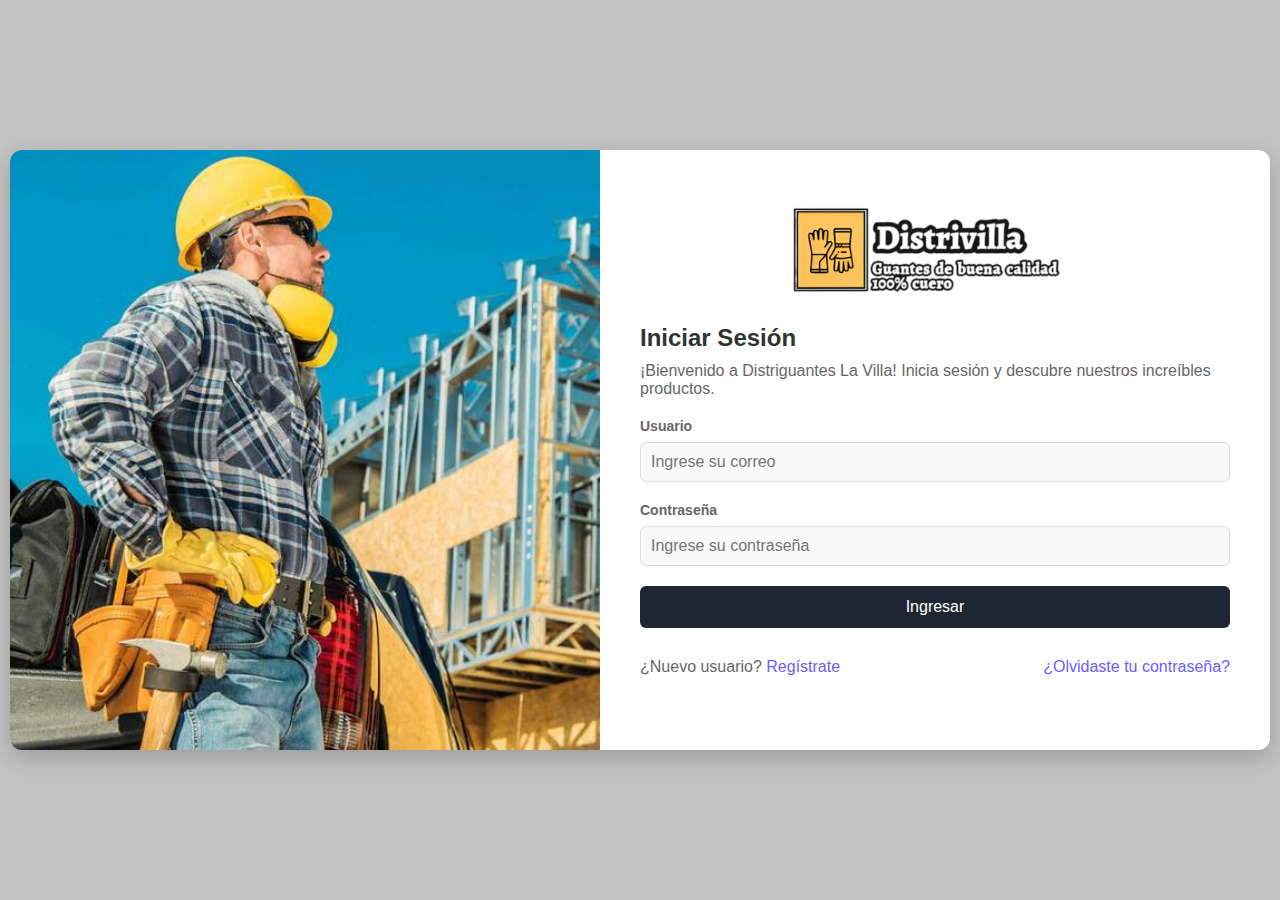
<file: login/login.html>
<!DOCTYPE html>
<html lang="en">
<head>
    <meta charset="UTF-8">
    <meta name="viewport" content="width=device-width, initial-scale=1.0">
    <title>Document</title>
    <link rel="stylesheet" href="../Css/login.css">
    <link rel="icon" href="../imagenes/icono.ico">
</head>
<body>



<div class="container">
    <div class="welcome-section"></div>
    <div class="login-section">
        <form action="../login/valida_login.php" method="post">
            <img src="../imagenes/pixelcut-export.png" id="logo">
            <h2>Iniciar Sesión</h2>
            <p>¡Bienvenido a Distriguantes La Villa! Inicia sesión y descubre nuestros increíbles productos.</p>

           
            <div class="input-group">
                <label for="username">Usuario</label>
                <input type="text" id="username" name="correo" placeholder="Ingrese su correo" required >
            </div>
            <div class="input-group">
                <label for="password">Contraseña</label>
                <input type="password" id="password" name="psw" placeholder="Ingrese su contraseña" required >
            </div>
            <button type="submit" class="login-btn" name="boton">Ingresar</button>
            <div class="links">
                <p>¿Nuevo usuario? <a href="./registrate.html">Regístrate</a></p>
                <p><a href="./recuperar_contraseña.html">¿Olvidaste tu contraseña?</a></p>
              
          </form>
            </div>
        
    </div>
</div>


</body>
</html>
</file>
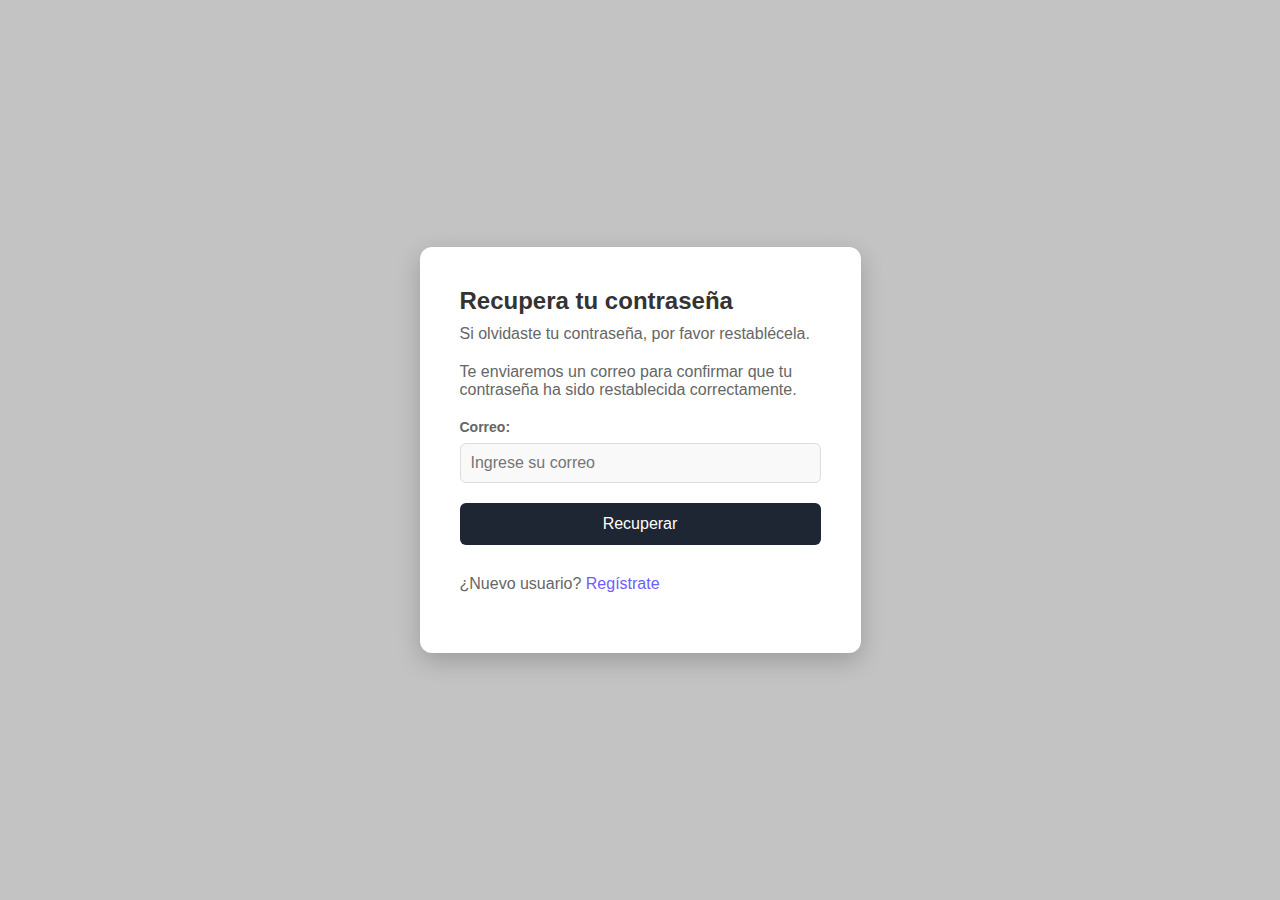
<file: login/recuperar_contraseña.html>
<!DOCTYPE html>
<html lang="en">
<head>
    <meta charset="UTF-8">
    <meta name="viewport" content="width=device-width, initial-scale=1.0">
    <title>Document</title>
    <link rel="stylesheet" href="../Css/login.css">
</head>
<body>
    
<div class="container1">
    
        <div class="login-section">
        
        <h2>Recupera tu contraseña</h2>
        <form id="registroForm" method="POST">
        <p>Si olvidaste tu contraseña, por favor restablécela. </p>
        <p>Te enviaremos un correo para confirmar que tu contraseña ha sido restablecida correctamente. </p>


            <div class="input-group">
                <label for="correo">Correo:</label>
                <input type="email" id="correo" name="correo" required placeholder="Ingrese su correo">
            </div>


            <button type="submit" class="login-btn" name="boton">Recuperar</button>
            <div class="links">
                <p>¿Nuevo usuario? <a href="../login/registrate.php">Regístrate</a></p>
        </form>
        </div>
    
</div>
</body>
</html>
</file>
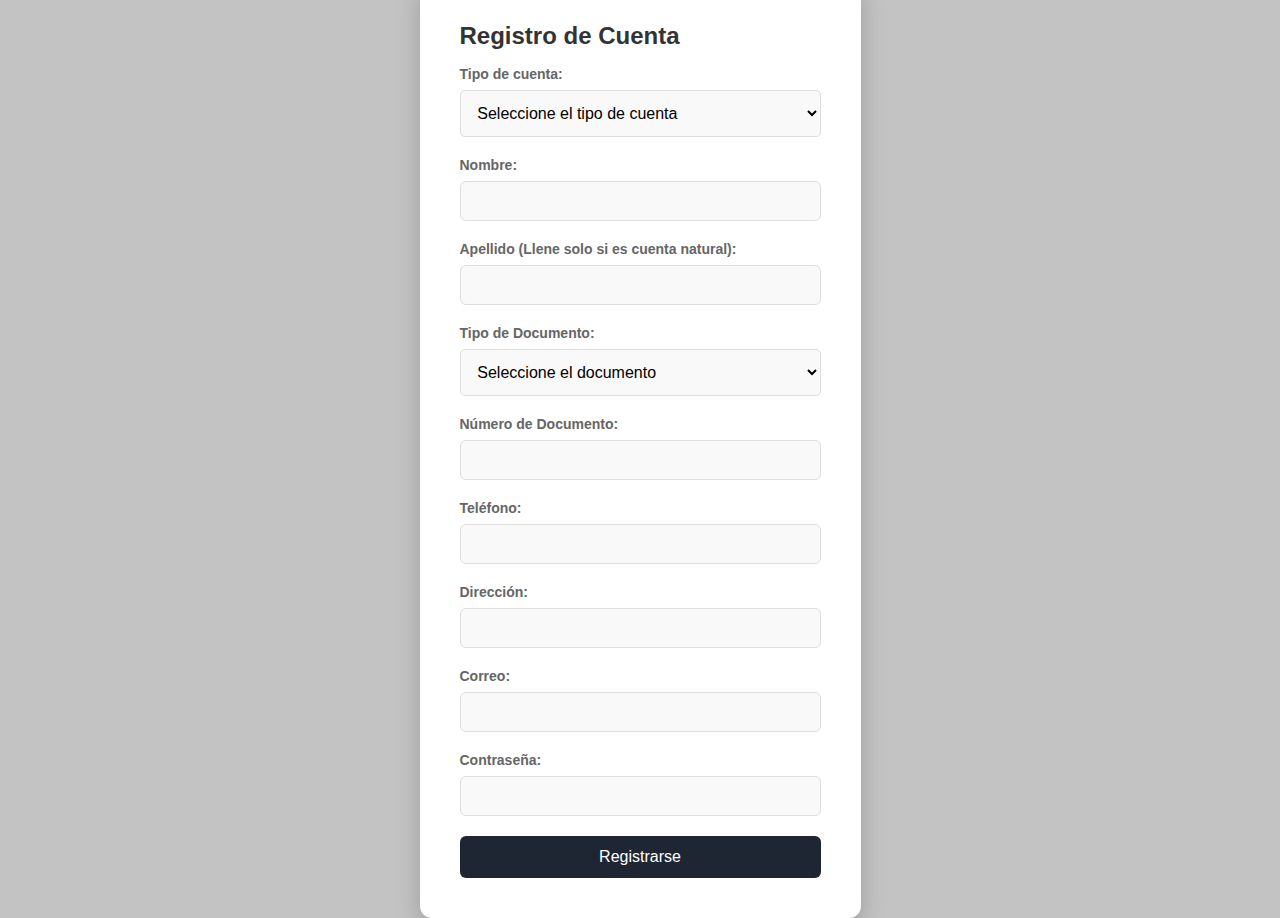
<file: login/registrate.html>
<html lang="es">
<head>
    <meta charset="UTF-8">
    <meta name="viewport" content="width=device-width, initial-scale=1.0">
    <title>Registro de Cuenta</title>
    <link rel="stylesheet" href="../Css/login.css">
    <link rel="icon" href="../imagenes/icono.ico">

</head>
<body>
    
<div class="container1">
    
        <div class="login-section">
        
        <h2>Registro de Cuenta</h2>
        <form id="registroForm" method="POST">

        <div class="input-group">
                <label for="tipoCuenta">Tipo de cuenta:</label>
                <select id="tipoCuenta" name="tipoCuenta" required>
                    <option value="">Seleccione el tipo de cuenta</option>
                    <option value="1">Persona Natural</option>
                    <option value="2">Empresa</option>
                </select>
            </div>


            <!-- Formulario para Persona Natural -->
            <div id="formPersona" >
                <div class="input-group">
                    <label for="nombrePersona">Nombre:</label>
                    <input type="text" id="nombre" name="nombre" required>
                </div>
                <div class="input-group">
                    <label for="apellido">Apellido (Llene solo si es cuenta natural):</label>
                    <input type="text" id="apellido" name="apellido">
                </div>
            </div>


            <div class="input-group">
                <label for="tipoDocumento">Tipo de Documento:</label>
                <select id="tipoDocumento" name="tipoDocumento" required>
                    <option value="">Seleccione el documento</option>
                    <option value="1">Cédula de ciudadanía</option>
                    <option value="2">Cédula de Extranjería</option>
                    <option value="3">NIT</option>
                </select>
            </div>

            <div class="input-group">
                <label for="numeroDocumento">Número de Documento:</label>
                <input type="text" id="numeroDocumento" name="numeroDocumento" required>
            </div>

        


            <div class="input-group">
                <label for="telefono">Teléfono:</label>
                <input type="text" id="telefono" name="telefono" required>
            </div>

            <div class="input-group">
                <label for="direccion">Dirección:</label>
                <input type="text" id="direccion" name="direccion" required>
            </div>

            <div class="input-group">
                <label for="correo">Correo:</label>
                <input type="email" id="correo" name="correo" required>
            </div>

            <div class="input-group">
                <label for="contrasena">Contraseña:</label>
                <input type="password" id="contrasena" name="psw" required>
            </div>

            <button type="submit" class="login-btn" name="boton">Registrarse</button>

           
        </form>
        </div>
    
</div>
</body>
</html>
</file>
<file: Css/estilos.css>
* {
    margin: 0;
    padding: 0;
    box-sizing: border-box;
    font-family:'Segoe UI', Tahoma, Geneva, Verdana, sans-serif;
    text-decoration: none;
}

header {
    width: 100%;
    top: 0;
    left: 0;
    position: sticky;
    z-index: 3;
    
}

/*contenido*/


.header_superiol {
    width: 100%;
    display: flex;
    align-items: center;
    justify-content: space-between;
}

.abajo{
    background: #fff;
}



#logo {
    width: 300px;
}

#log{
    width: 60px;
    margin-right: 40px;
}


#salir{
    width: 10%;
    margin-right: 8px;
    
}

#perfil{
    width: 13%;
    margin-right: 8px;
    
}

.carrito {
    display: flex;
    align-items: center;
    justify-content: center;
    background-color: transparent; /* Color de fondo */
    border: none;
    padding: 10px 15px; /* Espaciado interno */
    cursor: pointer;
    transition: background-color 0.3s ease, transform 0.2s ease;
    margin-right: 30px;
}



.carrito a {
    text-decoration: none; /* Sin subrayado */
    display: flex;
    align-items: center;
}

#logos {
    width: 50px; /* Ajusta el tamaño del icono */
    height: auto;
    margin-right: 10px; /* Espaciado entre el ícono y el contador */
}

#num_cart {
    font-size: 16px; /* Tamaño del texto */
    font-weight: bold; /* Negrita */
    color: #333; /* Color del texto */
    background-color: #ffd700; 
    border-radius: 50%; /* Forma circular */
    padding: 5px 10px;
    display: flex;
    justify-content: center;
    align-items: center;
}

.icono a {
    display: inline-flex;
    align-items: center; 
}

/* Menú principal */
.container_menu {
    width: 100%;
    height: 80px;
    background-color: #1E2533;
    padding: 0px 20px;
    z-index: 1;
}

.menu {
    max-width: 1200px;
    margin: auto;
    height: 100%;
}



nav {
    height: 100%; 
}

nav > ul {
    height: 100%;
    display: flex;
}

nav ul li {
    height: 100%;
    list-style: none;
    position: relative;
}

.menu2 > ul > li:first-child > a {
    background-image: url(../imagenes/casa.png);
    background-size: 24px;
    background-repeat: no-repeat;
    background-position: center;
    padding: 20px 40px;
}

nav > ul > li > a {
    width: 100%;
    height: 100%;
    display: flex;
    align-items: center;
    padding: 14px;
    text-transform: uppercase;
    font-size: 14px;
    color: white;
    transition: all 300ms ease;
    
}

.menu2 > ul > li > a:hover {
    transform: scale(1.1);
    background-color: #606773;
    box-shadow: 0px 0px 10px 0px rgba(0, 0, 0, 0.5);

}

#select {
    transform: scale(1.1);
    background-color: #606773;
    box-shadow: 0px 0px 10px 0px rgba(0, 0, 0, 0.5);
}

/* Submenú */
nav ul li ul {
    position: fixed;
    width: 200px;
    display: flex;
    flex-direction: column;
    background-color: white;
    position: absolute;
    top: 70px; /* Debajo del menú */
    left: -5px;
    padding: 14px 0px;
    visibility: hidden;
    opacity: 0;
    box-shadow: 0px 0px 10px 0px rgba(0, 0, 0, 0.5);
    z-index: 2;
    transition: all 300ms ease;

}

nav ul li:hover ul {
    visibility: visible;
    opacity: 1;
}

nav ul li ul:before {
    content: '';
    width: 0;
    height: 0;
    border-left: 12px solid transparent;
    border-right: 12px solid transparent;
    border-bottom: 12px solid white;
    position: absolute;
    top: -12px;
    left: 20px;
}

nav ul li ul a {
    display: block;
    color: black;
    padding: 6px;
    padding-left: 14px;
    margin-top: 10px;
    font-size: 14px;
    text-transform: uppercase;
    transition: all 300ms ease;
}

nav ul li ul a:hover {
    background-color: #1E2533;
    color: white;
    transform: scale(1.1);
    padding-left: 17px;
    font-size: 14px;
    box-shadow: 0px 0px 10px 0px rgba(0, 0, 0, 0.5);
}

.menu1{
  
    position: absolute;
}

/* Elementos responsivos */
.mostrar-menu {
    font-size: 26px;
    color: white;
    cursor: pointer;
    width: 26px;
    height: 100%;
    display: none;
    align-items: center;
}

#check {
    display: none;
}

#check1 {
    display: none;
}


/* Submenú anidado */
nav ul li ul li ul {
    position: absolute;
    left: 82%;
    top: 20px; /* Ajusta este valor para bajar el submenú */
    width: 200px;
    transition: all 300ms ease;
    display: none;
}

nav ul li ul li:hover ul {
    display: block;
}





/* Contenedor principal */
.carousel {
    position: relative;
    width: 99vw; /* Ocupa todo el ancho de la ventana */
    height: 60vh; /* Ocupa toda la altura visible */
    overflow: hidden;
    z-index: 2;
}

/* Elementos del carrusel */
.carousel-inner {
    display: flex;
    transition: transform 0.5s ease-in-out;
    width: 100%; /* Para 3 imágenes */
    height: 100%; /* Ocupa todo el alto del contenedor */
}

.carousel-item {
    min-width: 100%;
    height: 100%; /* Asegura que cada slide ocupe todo el contenedor */
    position: relative;
}

.carousel-item img {
    width: 100%;
    height: 100%;
    object-fit: cover; /* Ajusta la imagen sin deformarla */
}

/* Texto superpuesto */
.carousel-text {
    position: absolute;
    bottom: 20%;
    left: 50%;
    transform: translateX(-50%);
    background: rgba(0, 0, 0, 0.7); /* Fondo oscuro semitransparente */
    color: white;
    padding: 15px 30px;
    border-radius: 8px;
    text-align: center;
    font-size: 1.5rem;
    text-shadow: 1px 1px 5px rgba(0, 0, 0, 0.8);
}

/* Controles */
.carousel-control {
    position: absolute;
    top: 50%;
    transform: translateY(-50%);
    background: rgba(0, 0, 0, 0.5);
    color: white;
    border: none;
    padding: 10px;
    font-size: 2rem;
    cursor: pointer;
    border-radius: 50%;
    z-index: 10;
    transition: background 0.3s ease;
}

.carousel-control:hover {
    background: rgba(0, 0, 0, 0.8);
}

.carousel-control.prev {
    left: 20px;
}

.carousel-control.next {
    right: 20px;
}




/*contenido*/


.contenido{
    display: flex;
    margin-top: 20px;
    align-items: center;
    justify-content: center;
    height: auto; 
    padding: 20px; 
    flex-wrap: wrap;
}

.iformation{
    align-items: center;
    justify-content: space-between;
    width: 300px;
    margin: 70px;
}

.iformation img{
    width: 300px;
    height: auto;
}

.text1, .text0 {
    line-height: 1.5;
    text-align: left; 
    font-size: 16px;

}

#imag1{
    margin-top: -30px;
}

.historia {
    display: flex;
    align-items: center;
    justify-content: center;
    background-color: #1E2533;
    height: auto; 
    padding: 20px; 
}

.historia_con {
    width: 100%; 
    max-width: 1200px; 
    display: flex;
    flex-wrap: wrap; 
    justify-content: space-between;
    align-items: center;

}

.historia_con img {
    width: 100%; 
    max-width: 500px; 
    height: auto; 
    margin: 10px; 
}

.historia_text {
    color: #fff;
    line-height: 1.5;
    margin: 20px; 
    flex: 1; 
}


#foto_perfil{
    border-radius: 100px;
    width: 150px;
}


/*footer*/

.footer {
    background: #1a1a1a; 
    color: #ffffff;
    padding: 50px;
    margin-top: 70px;
}

.footer-content {
    display: flex;
    justify-content: space-between;
    flex-wrap: wrap;
    width: 60%;
    margin: 0 auto;
}

.footer-about {
    width: 40%;
}

.footer-links {
    text-align: center;
}

.footer-contact {
    margin-left: 80px;
}

.footer-about h3, 
.footer-links h4, 
.footer-contact h4 {
    color: white; 
    font-size: 22px;
    margin-bottom: 15px;
    list-style: none;
}

.footer-links li {
    list-style: none;
}

.footer-links a {
    color: #fff;
}

.footer-links p, 
.footer-links li {
    font-size: 15px;
    line-height: 1.8;
    color: #d4d4d4;
}

.footer-links a:hover {
    text-decoration: underline;
}

.telefono {
    display: flex;
    align-items: center; 
    gap: 10px; 
}

.socials {
    display: flex;
    justify-content: center; 
    margin-top: 10px;
}

.socials a {
    display: inline-block;
    width: 40px;
    height: 40px;
    background-color: #606773; 
    margin: auto;
    border-radius: 50%;
    line-height: 40px; 
}

.socials a:hover {
    transform: scale(1.1); 
}

#footer_img1 {
    width: 20px;
    padding-top: 10px;
    margin-left: 10px;
}

#footer_img2 {
    width: 27px;
    padding-top: 7px;
    margin-left: 6.5px;
}

#footer_img3 {
    width: 20px;
    padding-top: 10px;
    margin-left: 10px;
}

.footer-bottom {
    text-align: center;
    font-size: 13px;
    color: #aaa;
    padding: 20px 0 0;
    border-top: 1px solid #333;
    margin-top: 30px;
}

/*productos*/

.body1 {
    display: flex;
    justify-content: center;
    align-items: center;
}

.container {
    display: flex;
    flex-wrap: wrap;
    gap: 60px;
    padding: 100px;
    width: 100%; 
}

/* Card styling */
.card {
    background-color: white;
    width: 500px;
    height: 490px;
    border: 1px solid #ddd;
    border-radius: 5px;
    overflow: hidden;
    box-shadow: 0 4px 8px rgba(0, 0, 0, 0.1);
    display: flex;
    flex-direction: column; /* Cambia a diseño vertical */
    margin-left: 20px;
}

.card-thumbnail {
    width: 100%; /* Ocupa todo el ancho de la tarjeta */
    height: 60%; /* Ocupa la mitad superior de la tarjeta */
    display: flex;
    align-items: center;
    justify-content: center;
}

.card-thumbnail img {
    width: 60%;
    height: 100%;
    margin-top: 20px;
}

.card-body {
    padding: 15px;
    height: 50%; /* Ocupa la mitad inferior de la tarjeta */
    display: flex;
    flex-direction: column;
    justify-content: space-between; /* Espacia los elementos */
}

.card-text {
    font-size: 16px;
    margin-bottom: 15px;
}

.card-footer {
    display: flex;
    justify-content: space-between;
    align-items: center;
}

.boton_producto, .boton_producto1 {
    border: none;
    border-radius: 5px;
    cursor: pointer;
    transition: background-color 0.3s;
    display: flex; /* Usa flexbox para alinear contenido */
    justify-content: center; /* Centra el contenido horizontalmente */
    align-items: center; /* Centra el contenido verticalmente */
}

.boton_producto {
    padding: 12px 25px;
    background-color: #007bff;
    color: #fff;
}

.boton_producto > a {
    text-decoration: none;
    color: white;
}

.boton_producto1 > a {
    text-decoration: none;
    color: #007bff;
}

.boton_producto1 {
    padding: 4px 28px;
    background-color: #f8f9fa;
    border: 1px solid #007bff;
}

.boton_producto:hover {
    background-color: #0056b3;
}
.boton_producto1:hover {
    background-color: #e2e6ea;
}

/* Contactanos */

.contnido_contac {
    display: flex;
    justify-content: center;
}

.contact_section {
    width: 60%;
    margin-top: 20px;
}

.contact_title {
    text-align: center;
    margin-bottom: 40px;
    padding: 40px 20px;
    background-color: #ffffff;
    box-shadow: 0 4px 12px rgba(0, 0, 0, 0.1);
}

.contact_title h2 {
    font-size: 36px;
    color: #0a3d62;
    margin-bottom: 10px;
}

.contact_title p {
    font-size: 18px;
    color: #666;
}

/* Mapa de Google */
.contac_mapa iframe {
    border: 0;
    width: 100%;
    height: 270px;
    margin-bottom: 30px;
}

/* Información de contacto */
.contac_direccion {
    flex-wrap: wrap;
    gap: 10px;
}

.contac_direccion_1, .contac_inform, .contac_email {
    background-color: #fff;
    padding: 20px;
    border-radius: 8px;
    box-shadow: 0 2px 10px rgba(0, 0, 0, 0.1);
    flex: 1 1 calc(33.333% - 20px);
    margin-top: 20px;
}

.contac_direccion_1 h3, .contac_inform h3, .contac_email h3 {
    font-size: 20px;
    color: #0a3d62;
    margin-bottom: 10px;
}

.contac_direccion_1 p, .contac_inform p, .contac_email p {
    font-size: 16px;
    color: #555;
}

/* Formulario de contacto */
.contac_contenido {
    background-color: #fff;
    padding: 30px;
    border-radius: 8px;
    box-shadow: 0 2px 10px rgba(0, 0, 0, 0.1);
    margin-bottom: 30px; /* Añadido espacio inferior */
    width: 70%;
}

.contac_formulario {
    margin-left: 20%;
    width: 30%;
    flex-wrap: wrap;
    gap: 20px;
}

.form-control {
    width: 200%;
    padding: 15px;
    margin: 10px 0;
    border: 2px solid #ddd;
    border-radius: 8px;
    font-size: 16px;
    box-sizing: border-box;
}

.form-control:focus {
    border-color: #0a3d62;
    outline: none;
}

.boton_formulario {
    background-color: #0a3d62;
    color: white;
    padding: 12px 25px;
    border: none;
    border-radius: 8px;
    font-size: 18px;
    cursor: pointer;
    transition: background-color 0.3s ease;
    width: 100%;
    margin-top: 10px;
    margin-left: 100px;
}

.boton_formulario:hover {
    background-color: #084f70;
}

.formulario {
    display: flex;
    justify-content: space-between;
}



/*Perfil*/

.perfil-container {
    background-color: #ffffff;
    border-radius: 10px;
    box-shadow: 0 4px 28px rgba(0, 0, 0, 0.1);
    padding: 30px;
    width: 50%;
    max-width: 500px;
    margin: 40px auto;
    transition: all 0.3s ease-in-out;
}

.profile-form {
    display: flex;
    flex-direction: column;
    align-items: center;
    margin-bottom: 20px;
}





/*Mis Compras */
.mis-compras-container {
    max-width: 800px;
    margin: 0 auto;
    font-family: Arial, sans-serif;
    margin-top: 40px;
}

.mis-compras-card {
    border: 1px solid #ddd;
    border-radius: 5px;
    margin-bottom: 20px;
    box-shadow: 0 2px 5px rgba(0, 0, 0, 0.1);
}

.mis-compras-header {
    background-color: #f7f7f7;
    padding: 10px 15px;
    font-size: 14px;
    font-weight: bold;
    color: #333;
    border-bottom: 1px solid #ddd;
    display: flex;
    justify-content: space-between;
}

.mis-compras-body {
    padding: 15px;
}

.mis-compras-title {
    font-size: 18px;
    margin-bottom: 10px;
    color: #007bff;
}

.mis-compras-text {
    font-size: 14px;
    color: #555;
    margin-bottom: 10px;
}

.mis-compras-btn {
    display: inline-block;
    padding: 10px 15px;
    font-size: 14px;
    color: #fff;
    background-color: #007bff;
    border: none;
    border-radius: 3px;
    text-decoration: none;
    transition: background-color 0.3s ease;
}

.mis-compras-btn1, .mis-compras-btn2, .mis-compras-btn3 {
    display: inline-block;
    padding: 10px 15px;
    font-size: 14px;
    color: #fff;
    border: none;
    border-radius: 3px;
    text-decoration: none;
    transition: background-color 0.3s ease;
}

.mis-compras-btn1{
    background-color: #28a745;
}

.mis-compras-btn2{
    background-color: #e21a2e;
}

.mis-compras-btn3{
    background-color: orange;
}

.mis-compras-btn4{
    background-color: #23272b;
}

.botones_compra{
    display: flex;
    justify-content: space-between;
}

/* Estilo para el select */
input[name="id_pedido"] {
    display: none; /* Campo oculto, no necesita estilo visible */
}

select[name="nuevo_estado"] {
    padding: 8px 12px;
    font-size: 14px;
    font-family: Arial, sans-serif;
    border: 1px solid #ccc;
    border-radius: 5px;
    background-color: #f9f9f9;
    color: #333;
    cursor: pointer;
    width: auto;
    transition: all 0.3s ease;
    margin-right: 8px; /* Espaciado entre el select y el botón */
}

select[name="nuevo_estado"]:focus {
    outline: none;
    border-color: #007bff;
    box-shadow: 0 0 5px rgba(0, 123, 255, 0.5);
}

select[name="nuevo_estado"]:hover {
    background-color: #f1f1f1;
}



.mis-compras-btn:hover {
    background-color: #0056b3;
}
h4{
    text-align: center;
    margin-top: 20px;
    font-size: 40px;
}

.nada{
 text-align: center;
}
.con_nada{
    margin: auto;
    width: 50%;
    border: 1px solid #ddd;
    background-color: #f7f7f7;
    margin-top: 20px;
    box-shadow: 0 2px 5px rgba(0, 0, 0, 0.1);
}













#perfil_titulo {
    color: #333;
    margin-bottom: 20px;
    font-size: 24px;
}

.profile-photo {
    margin-bottom: 20px;
}

.profile-photo img {
    width: 130px;
    height: 130px;
    object-fit: cover;
    border-radius: 50%;
    border: 2px solid #ddd;
}

.profile-info {
    width: 100%;
}

.profile-info p {
    font-size: 16px;
    margin: 7px;
    color: #666;
}

.profile-info input {
    width: 100%;
    padding: 10px;
    margin-top: 5px;
    border: 1px solid #ddd;
    border-radius: 5px;
    background-color: #f9f9f9;
    color: #333;
    cursor: not-allowed;
    text-align: center;
}

.profile-info input:focus {
    outline: none;
    border-color: #007bff;
}





/*contraseña*/
.visible{
    display: flex;
}

#boto_contraseña{
    color: white;
    background-color: #1E2533;
    
}

/*solictud de encargos*/









/*Detalle-Producto*/

.detalle{
    display: flex;
    justify-content: center;
}


.product-container {
    display: flex;
    background-color: #fff;
    padding: 30px;
    border-radius: 10px;
    box-shadow: 0 0px  2px 6px rgba(0, 0, 0, 0.1);
    width: 90%;
    max-width: 900px; /* Evita que se expanda demasiado */
    gap: 40px;
    margin-top: 60px;
    margin-bottom: 90px;
}
.product-image {
    flex: 1;
}
.product-image img {
    width: 100%;
    border-radius: 10px;
    object-fit: cover;
}
.product-details {
    flex: 1.2;
    margin: auto;
}
.product-title {
    font-size: 28px;
    margin-bottom: 15px;
    color: #333;
}
.product-price {
    font-size: 24px;
    margin-bottom: 20px;
    font-weight: 700;
}
.product-description {
    margin-bottom: 20px;
    color: #555;
}
.buttons {
    display: flex;
    gap: 15px;
    margin-top: 20px;
}
.btn {
    padding: 12px 25px;
    border: none;
    border-radius: 5px;
    cursor: pointer;
    transition: background-color 0.3s;
}
.btn-primary {
    background-color: #007bff;
    color: #fff;
}
.btn-secondary {
    background-color: #f8f9fa;
    color: #007bff;
    border: 1px solid #007bff;
}
.btn-terciary{
    background-color: #343a40; /* Negro suave */
    color: #fff;
}


.btn-primary:hover {
    background-color: #0056b3;
}
.btn-secondary:hover {
    background-color: #e2e6ea;
}

.btn-terciary:hover{
    background-color: #23272b;
}


.container0 {
    width: 90%;
    max-width: 1200px;
    margin: 30px auto;
    background: #fff;
    border-radius: 8px;
    box-shadow: 0 4px 8px rgba(0, 0, 0, 0.1);
    padding: 20px;
}

.cart-header {
    text-align: center;
    font-size: 26px;
    font-weight: bold;
    color: #444;
    margin-bottom: 30px;
}

/* Producto */
.product-item {
    display: flex;
    align-items: center;
    justify-content: space-between;
    padding: 20px;
    margin-bottom: 15px;
    background-color: #f7f7f7;
    border-radius: 8px;
    box-shadow: 0 2px 4px rgba(0, 0, 0, 0.05);
}

.product-img {
    width: 120px;
    height: 120px;
    object-fit: cover;
    border-radius: 8px;
    margin-right: 20px;
}

.product-info {
    flex: 2;
    margin-right: 20px;
}

.product-info h3 {
    margin: 0;
    font-size: 20px;
    font-weight: bold;
    color: #333;
}

.product-info p {
    margin: 5px 0;
    font-size: 14px;
    color: #666;
}

/* Acciones del producto */
.product-actions {
    flex: 1;
    display: flex;
    flex-direction: column;
    align-items: flex-start;
    gap: 10px;
}

.price {
    font-size: 16px;
    font-weight: bold;
    color: #28a745;
}

.quantity-container {
    display: flex;
    align-items: center;
    gap: 10px;
}

.quantity-label {
    font-size: 14px;
    color: #bcbcbc;
}

.quantity {
    width: 60px;
    text-align: center;
    padding: 5px;
    border: 1px solid #ddd;
    border-radius: 5px;
}

.subtotal {
    font-size: 14px;
    color: #333;
    font-weight: bold;
}

.delete-btn {
    color: white;
    text-decoration: none;
    background-color: #e21a2e;
    font-size: 14px;
    cursor: pointer;
    padding: 2px 7px;
    border-radius: 5px;
}



/* Total y Pago */
.cart-total {
    text-align: right;
    font-size: 20px;
    font-weight: bold;
    margin-top: 20px;
    padding-top: 20px;
    border-top: 1px solid #f5f5f5;
}

.checkout {
    text-align: center;
    margin-top: 30px;
}

.checkout-btn {
    background-color: #007bff;
    color: white;
    padding: 12px 30px;
    border: none;
    border-radius: 8px;
    cursor: pointer;
    font-size: 18px;
    font-weight: bold;
    text-transform: uppercase;
    transition: background-color 0.3s ease;
    margin-bottom: 10px;
}

.checkout-btn:hover {
    background-color: #0056b3;
}

/*modal*/ 
.modal {
    display: none; /* Oculta la ventana por defecto */
    position: fixed;
    z-index: 999;
    left: 0;
    top: 0;
    width: 100%;
    height: 100%;
    background-color: rgba(0, 0, 0, 0.5);
    padding-top: 60px;
}

/* Contenido del modal */
.modal-content {
    background-color: #fff;
    margin: 5% auto;
    padding: 30px;
    border: 1px solid #888;
    width: 80%;
    max-width: 460px;
}

/* Botón de cerrar */
.close-btn {
    color: #aaa;
    font-size: 28px;
    font-weight: bold;
    position: absolute;
    top: 10px;
    right: 25px;
}

.close-btn:hover,
.close-btn:focus {
    color: black;
    text-decoration: none;
    cursor: pointer;
}

/* Botones de confirmación y cancelación */
.confirm-delete-btn, .cancel-btn {
    background-color: #4CAF50;
    color: white;
    padding: 10px 20px;
    border: none;
    cursor: pointer;
    margin: 20px;
}

.cancel-btn {
    background-color: #f44336; /* Rojo para cancelar */
}

.confirm-delete-btn:hover, .cancel-btn:hover {
    opacity: 0.8;
}





@media screen and (max-width: 768px) {

    /*menu*/


    .header_superiol {
        padding: 10px;
    }

    #logo {
        height: 100px;
        width: 160px;
    }

    #log {
        width: 40px;
        margin-right: 40px;
    }

    #salir, #perfil {
        width: 20%;
        margin-right: 5px;
    }

    .carrito {
        padding: 8px 10px;
        margin-right: 48px;
        width: 20px;
    }

    #logos {
        width: 40px;
    }

    #num_cart {
        font-size: 14px;
        padding: 4px 8px;
    }



  

    .menu2 > ul {
        flex-direction: column;
        background-color: #1E2533;
        position: fixed;
        left: 0;
        top: 208px;
        width: 100%;
        height: 0;
        z-index: 100;
        opacity: 0;
        visibility: hidden;
        transition: all 300ms ease; /* Transición suave */
       /* overflow: scroll;*/
    }

    .menu1 {
        position: absolute; 
        left: 0;
        top: 50px; 
        width: 120%;
        z-index: 100;
        opacity: 0;
        visibility: hidden;
        transition: all 300ms ease;
    }

    .menu2 > ul > li > a:hover {
        transform: none;
        overflow-x: hidden;
    
    }

    nav > ul > li > a:hover {
        visibility: visible;
        opacity: 1;
    }

    nav ul li ul {
       left: 90px;
     
    }
    

    nav > ul > li:hover ul {
        top: 30px;
    }

    .menu2 > ul > li:first-child a {
        background-position: 20px;
    }

    #select {
       transform: scale(1); 
    }

    .mostrar-menu {
        display: flex;
    }

    #check:checked ~ .menu2 > ul {
        height: 300px;
        visibility: visible;
        opacity: 1;
    }


    #check1:checked ~ .menu2 > ul {
        height: 400px;
        visibility: visible;
        opacity: 1;
    } 

    nav ul li ul li ul {
        width: 70%;
        margin-left: -50px;
    }

    .carousel {
        height: 50vh; /* Reducir la altura en pantallas pequeñas */
    }

    .carousel-text {
        bottom: 10%; /* Elevar el texto superpuesto */
        font-size: 1.2rem; /* Reducir el tamaño del texto */
        padding: 10px 20px; /* Reducir el padding del texto */
    }

    .carousel-control {
        font-size: 1.5rem; /* Reducir el tamaño de los controles */
        padding: 8px; /* Reducir el tamaño del botón */
    }

    .carousel-control.prev {
        left: 10px; /* Mover el control izquierdo hacia la izquierda */
    }

    .carousel-control.next {
        right: 10px; /* Mover el control derecho hacia la derecha */
    }
}

/* Media Query para pantallas muy pequeñas (móviles) */
@media (max-width: 480px) {
    .carousel {
        height: 40vh; /* Asegura que el carrusel se ajuste a pantallas pequeñas */
    }

    .carousel-text {
        bottom: 5%; /* Colocar el texto más arriba */
        font-size: 1rem; /* Reducir aún más el tamaño del texto */
        padding: 8px 15px; /* Reducir padding en texto */
    }

    .carousel-control {
        font-size: 1.2rem; /* Aumentar ligeramente el tamaño de los controles */
        padding: 6px; /* Reducir tamaño del botón */
    }

    .carousel-control.prev {
        left: 5px; /* Ajustar la posición del control izquierdo */
    }

    .carousel-control.next {
        right: 5px; /* Ajustar la posición del control derecho */
    }

    /*Productos*/

    .container {
        padding: 30px;
        gap: 30px;
      
    }

    .card {
        max-width: 320px;
        height: 450px;
        
    }

    .card-thumbnail img {
        width: 70%;
    }

    .boton_producto,
    .boton_producto1 {
        width: 80px;
        height: 35px;
        font-size: 14px;
       
    }

    /*footer*/

    .footer-content {
        width: 95%; 
    }

    .footer-about, .footer-links, .footer-contact {
        width: 100%; 
        text-align: center;
        margin-bottom: 60px;
    }

    .footer-contact {
        margin-left: 0;
    }

    .socials{
        margin-top: 20px;
    }

    .telefono{
        margin-left: 70px;
    }

    #footer_img1 {
        width: 20px;
        padding-top: 10px;
        margin-left: 1px;
    }
    
    #footer_img2 {
        width: 27px;
        padding-top: 7px;
        margin-left: 0.5px;
    }
    
    #footer_img3 {
        width: 20px;
        padding-top: 10px;
        margin-left: 1px;
    }

    /*perfil*/

    .perfil-container {
        width: 70%;
    }

    #perfil_titulo {
        font-size: 20px;
    }

    .profile-photo img {
        width: 80px;
        height: 80px;
    }



   

    /*contacto*/

    .contact_section {
        width: 90%;
    }

    .contact_title {
        margin-bottom: 20px;
        padding: 20px;
    }

    .contact_title h2 {
        font-size: 24px;
    }

    .contact_title p {
        font-size: 14px;
    }

    .contac_mapa iframe {
        height: 250px;
    }

    .contac_direccion {
        flex-wrap: wrap;
        gap: 15px;
        

    }

    .contac_direccion_1, .contac_inform, .contac_email {
        flex: 1 1 100%;
        max-width: none;
    }

    .contac_contenido {
        width: 100%;
        padding: 20px;
    }

    .contac_formulario {
        margin-left: 0;
        width: 100%;
        flex-direction: column;
        gap: 15px;
    }

    .formulario {
        margin-left: 0;
        width: 100%;
        flex-direction: column;
        gap: 15px;
    }

    .form-control {
        width: 100%;
        font-size: 14px;
    }

    .boton_formulario {
        margin-left: 0;
        font-size: 16px;
    }
    /*deatelle*/

    .detalle {
        flex-direction: column; /* Cambia la dirección de los elementos a columna */
        align-items: center;
    }

    .product-container {
        flex-direction: column; /* Cambia los elementos a una dirección en columna */
        padding: 20px; /* Reduce el padding */
        gap: 20px; /* Reduce el espacio entre elementos */
        margin-top: 30px;
        margin-bottom: 50px;
    }

    .product-image img {
        max-width: 100%;
        height: auto; /* Ajusta la altura automáticamente */
    }

    .product-details {
        text-align: center; /* Centra el texto */
        margin: 0; /* Elimina el margen */
    }

    .product-title {
        font-size: 22px; /* Reduce el tamaño de fuente */
    }

    .product-price {
        font-size: 20px; /* Reduce el tamaño de fuente */
    }

    .buttons {
        flex-direction: column; /* Cambia los botones a una dirección en columna */
        gap: 10px; /* Reduce el espacio entre botones */
    }

    .btn {
        width: 100%; /* Haz que los botones ocupen todo el ancho */
        padding: 10px; /* Ajusta el padding */
    }

    .container0 {
        width: 100%; /* Asegura que ocupe todo el ancho disponible */
        margin: 15px auto; /* Ajusta el margen */
        padding: 15px; /* Reduce el padding */
    }

    .cart-header {
        font-size: 20px; /* Reduce el tamaño de la cabecera */
    }
   
}
</file>
<file: Css/login.css>
* {
    margin: 0;
    padding: 0;
    box-sizing: border-box;
    font-family: 'Segoe UI', Tahoma, Geneva, Verdana, sans-serif;
}

body {
    display: flex;
    justify-content: center;
    align-items: center;
    min-height: 100vh;
    background-color: #c4c3c3;
    padding: 10px;
}

/* Estilos para el contenedor de entrada */
.input-group {
    display: flex;
    flex-direction: column;
    margin: 1rem 0;
}

.input-group label {
    font-size: 1rem;
    font-weight: bold;
    color: #333;
    margin-bottom: 0.5rem;
}

.input-group select, .input-group input {
    padding: 0.8rem;
    border: 1px solid #ddd;
    border-radius: 5px;
    font-size: 1rem;
    background-color: #f9f9f9;
    transition: border-color 0.3s ease;
}

.input-group select:focus, .input-group input:focus {
    box-shadow: 0px 8px 24px rgba(0, 0, 0, 0.2);
}

/* Contenedor principal */
.container {
    display: flex;
    flex-direction: row;
    width: 100%;
    max-width: 1400px;
    height: 600px;
    background: #fff;
    border-radius: 12px;
    box-shadow: 0px 8px 24px rgba(0, 0, 0, 0.2);
    overflow: hidden;
}

.container1 {
    width: 35%;
    background: #fff;
    border-radius: 12px;
    box-shadow: 0px 8px 24px rgba(0, 0, 0, 0.2);
}

.welcome-section {
    flex: 1;
    background-image: url(../imagenes/crear-una-constructora-guia-completa.jpg);
    background-size: cover;
    background-repeat: no-repeat;
}

.welcome-section h1 {
    font-size: 28px;
    margin-bottom: 20px;
    padding: 20px;
    color: #fff;
    background: rgba(0, 0, 0, 0.5);
}

.login-section {
    flex: 1;
    padding: 40px;
}

.login-section h2 {
    font-size: 24px;
    color: #333;
    margin-bottom: 10px;
}

.login-section p {
    font-size: 16px;
    color: #666;
    margin-bottom: 20px;
}

.input-group {
    margin-bottom: 20px;
    text-align: left;
}

.input-group label {
    font-size: 14px;
    color: #666;
}

.input-group input {
    width: 100%;
    padding: 10px;
    border: 1px solid #ddd;
    border-radius: 6px;
    font-size: 16px;
    transition: border-color 0.3s ease;
}

.login-btn {
    width: 100%;
    padding: 12px;
    background: #1E2533;
    border: none;
    border-radius: 6px;
    color: #fff;
    font-size: 16px;
    cursor: pointer;
    text-align: center;
}

.links {
    display: flex;
    justify-content: space-between;
    font-size: 16px;
    color: #666;
    margin-top: 30px;
}

.links a {
    color: #6d5dfc;
    text-decoration: none;
}

.links a:hover {
    text-decoration: underline;
}

#logo{
    width: 50%;
    margin-left: 130px;
}

#regis_logo{
    width: 60%;
    margin-left: 90px;
}

/* Media Query para dispositivos pequeños */
@media (max-width: 768px) {

    body{
        min-height: 90vh;
    }

    .container {
        flex-direction: column; 
        width: 90%; 
        height: 70%;
    }

    .container1 {
        flex-direction: column; 
        width: 90%; 
    }

    .welcome-section {
        order: -1; 
        height: 200px; 
        display: none; /* Ocultar imagen en pantallas pequeñas */
    }

    .login-section p {
        font-size: 14px;
        margin-bottom: 12px;
    }
        .links{
            margin-left: 30px;
        }

    .login-section {
        padding: 20px; 
    }

    .welcome-section h1 {
        font-size: 24px;
        padding: 10px;
    }

    .login-section h2 {
        font-size: 20px;
    }

    .input-group input {
        font-size: 14px;
    }

    .login-btn {
        font-size: 14px;
        padding: 10px;
    }

    #logo{
        display: block;
        width: 60%;
        margin-left: 55px;
    }

    #regis_logo{
        width: 60%;
        margin-left: 55px;
    }
}
</file>
